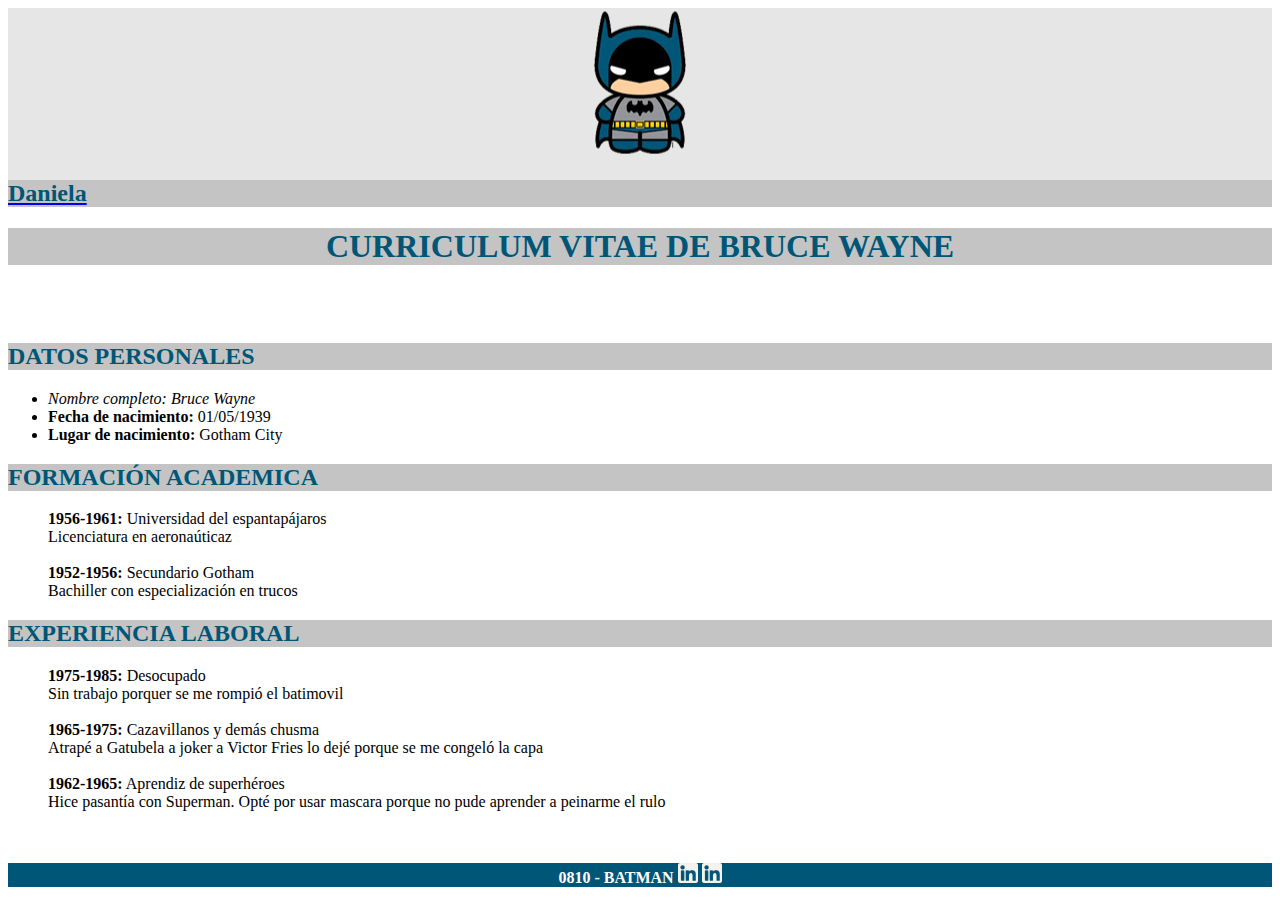
<file: Batman/Index.html>
<!DOCTYPE html>
<html lang="en">
<head>
    <meta charset="UTF-8">
    <meta http-equiv="X-UA-Compatible" content="IE=edge">
    <meta name="viewport" content="width=device-width, initial-scale=1.0">
    <title>Batman</title>
    <link rel="stylesheet" href="Style.css">
</head>
<body>
    <div class="gris">
        <center><img src="img/logo batman.png" alt="logo"></center>
        <a href="Daniela.html"><h2>Daniela</h2></a>
    </div>
    
    <h1>CURRICULUM VITAE DE BRUCE WAYNE</h1>
    <div></div>
    <br>
    <br>
    <div>
        <h2>DATOS PERSONALES</h2>
            <ul>
                <li><i>Nombre completo: Bruce Wayne</i></li>
                <li><span>Fecha de nacimiento:</span> 01/05/1939</li>
                <li><span>Lugar de nacimiento:</span> Gotham City</li>
            </ul>
    </div>
    <div>
        <h2>FORMACIÓN ACADEMICA</h2>
        <ul class="Sin">
            <li><span>1956-1961:</span> Universidad del espantapájaros <br> Licenciatura en aeronaúticaz</li>
            <br>
            <li><span> 1952-1956:</span> Secundario Gotham <br> Bachiller con especialización en trucos</li>
        </ul> 
    </div>
    <div>
        <h2>EXPERIENCIA LABORAL</h2>
        <ul class="Sin">
            <li><span>1975-1985:</span> Desocupado <br> Sin trabajo porquer se me rompió el batimovil</li>
            <br>
            <li><span>1965-1975:</span> Cazavillanos y demás chusma <br> Atrapé a Gatubela a joker a Victor Fries lo dejé porque se me congeló la capa</li>
            <br>
             <li><span>1962-1965:</span> Aprendiz de superhéroes <br> Hice pasantía con Superman. Opté por usar mascara porque no pude aprender a peinarme el rulo</li>
        </ul>

    </div>
    <div></div>
    <br>
    <br>
    <footer>
        <span>0810 - BATMAN</span>
        <img src="img/ico_linkedin.png" alt="Instagram">
        <img src="img/ico_linkedin.png" alt="Linkedin">
    </footer>
    
</body>
</html>
</file>
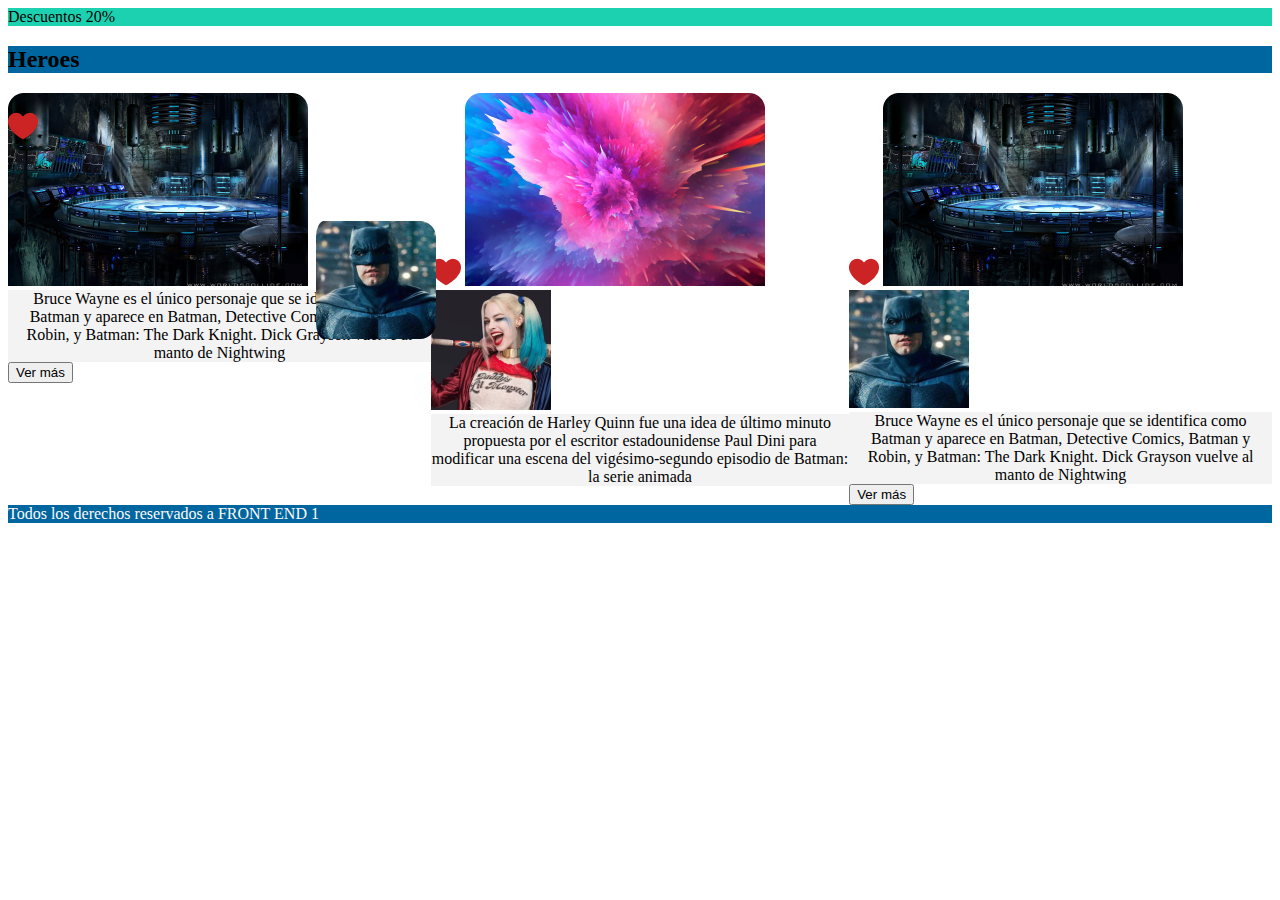
<file: Clase10/Index.html>
<!DOCTYPE html>
<html lang="en">
<head>
    <meta charset="UTF-8">
    <meta http-equiv="X-UA-Compatible" content="IE=edge">
    <meta name="viewport" content="width=device-width, initial-scale=1.0">
    <title>Document</title>
    <link rel="stylesheet" href="css/Style.css">
</head>
<body>
    <header> 
        Descuentos 20%
    </header>
    
    <div class="SegundoHeader"><h2>Heroes</h2></div>
    <div class="conjunto">
        <div> <!--Batman-->
            <img class="corazon" src="img/Corazon.png" alt="Corazon" >
            <img src="img/FondoBatman.png" alt="FondoBatman">
            <img class="foto"   src="img/Batman.png" alt="Batman">
            <div class="texto">
                Bruce Wayne es el único personaje que se identifica como Batman y aparece en Batman, Detective Comics, Batman y Robin, y Batman: The Dark Knight. Dick Grayson vuelve al manto de Nightwing
            </div>
            <button>Ver más</button>
        </div>
        <div  >
            <img src="img/Corazon.png" alt="">
            <img src="img/FondoHarly.png" alt="">
            <img src="img/Harly.png" alt="">
            <div class="texto">
                La creación de Harley Quinn fue una idea de último minuto propuesta por el escritor estadounidense Paul Dini para modificar una escena del vigésimo-segundo episodio de Batman: la serie animada
            </div>
            
        </div>
        <div  > <!--Batman-->
            <img src="img/Corazon.png" alt="Corazon">
            <img src="img/FondoBatman.png" alt="FondoBatman">
            <img src="img/Batman.png" alt="Batman">
            <div class="texto">
                Bruce Wayne es el único personaje que se identifica como Batman y aparece en Batman, Detective Comics, Batman y Robin, y Batman: The Dark Knight. Dick Grayson vuelve al manto de Nightwing
            </div>
            <button>Ver más</button>
        </div>
    </div>
    <footer>
        Todos los derechos reservados a FRONT END 1
    </footer>
    
</body>
</html>
</file>
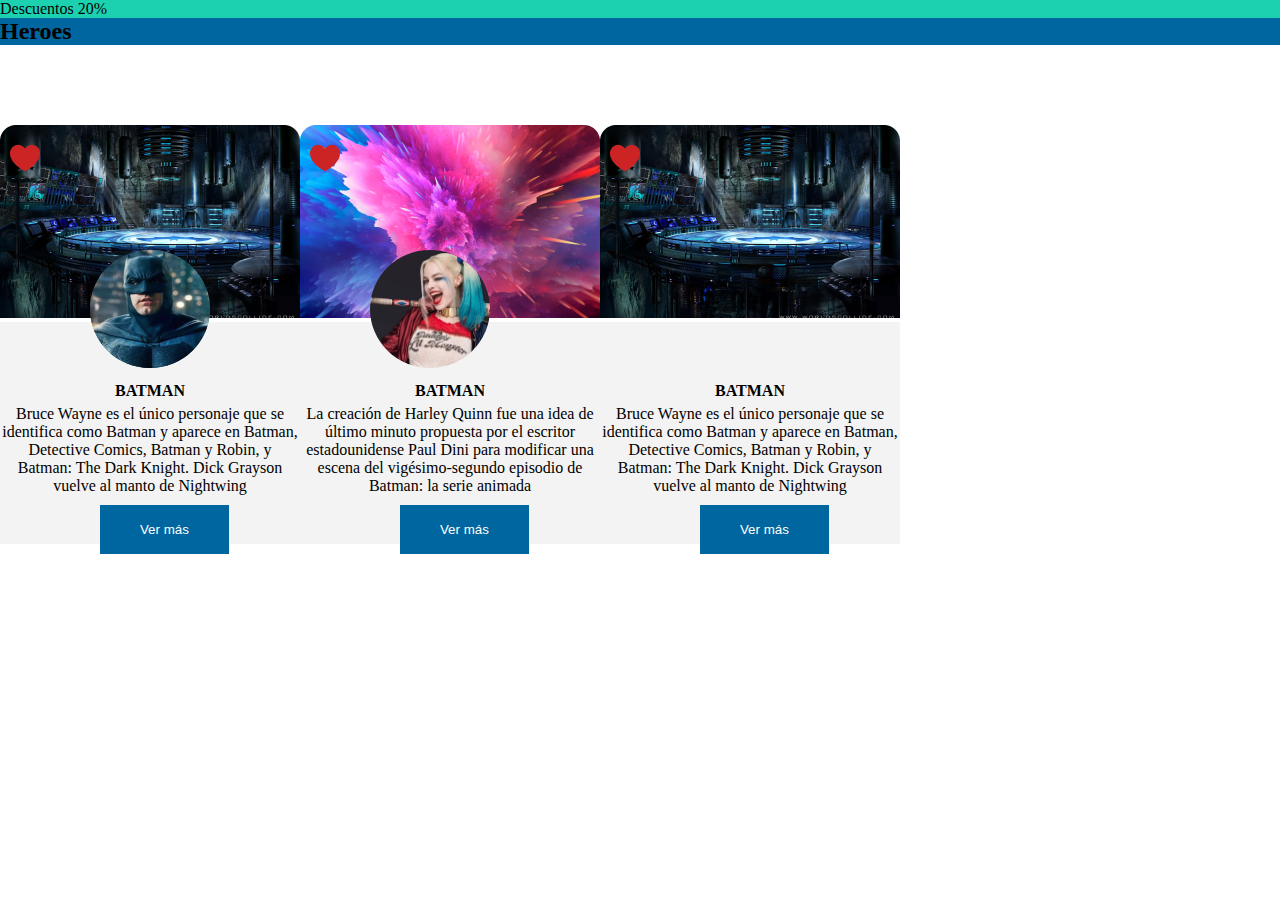
<file: Clase10Flex/Index.html>
<!DOCTYPE html>
<html lang="en">
<head>
    <meta charset="UTF-8">
    <meta http-equiv="X-UA-Compatible" content="IE=edge">
    <meta name="viewport" content="width=device-width, initial-scale=1.0">
    <title>Document</title>
    <link rel="stylesheet" href="css/Style.css">
</head>
<body>
    <header> 
        Descuentos 20%
    </header>
    
    <div class="SegundoHeader"><h2>Heroes</h2></div>
    <div class="conjunto">
        <div class="Tarjeta1">
            <div> <!--Batman-->
                <div class="contenedor-imagenes">
                <img class="corazon" src="img/Corazon.png" alt="Corazon" >
                <img class="fondo" src="img/FondoBatman.png" alt="FondoBatman">
                <img class="foto" src="img/Batman.png" alt="Batman">
                </div>
                <div class="TituloTexto">
                    <div class="titulo">BATMAN</div>
                    <div class="texto">
                        Bruce Wayne es el único personaje que se identifica como Batman y aparece en Batman, Detective Comics, Batman y Robin, y Batman: The Dark Knight. Dick Grayson vuelve al manto de Nightwing
                    </div>
                    <div class="button">
                        <button>Ver más</button>
                    </div>
                </div>
            </div>
    
        </div>
        <div class="Tarjeta1">
            <div> <!--Batman-->
                <div class="contenedor-imagenes">
                <img class="corazon" src="img/Corazon.png" alt="Corazon" >
                <img class="fondo" src="img/FondoHarly.png" alt="FondoBatman">
                <img class="foto2" src="img/Harly.png" alt="Batman">
                </div>
                <div class="TituloTexto">
                    <div class="titulo">BATMAN</div>
                    <div class="texto">
                        La creación de Harley Quinn fue una idea de último minuto propuesta por el escritor estadounidense Paul Dini para modificar una escena del vigésimo-segundo episodio de Batman: la serie animada
                    </div>
                    <div class="button">
                        <button>Ver más</button>
                    </div>
                 </div>
            </div>
         </div>
         <div class="Tarjeta1">
            <div> <!--Batman-->
                <div class="contenedor-imagenes">
                <img class="corazon" src="img/Corazon.png" alt="Corazon" >
                <img class="fondo" src="img/FondoBatman.png" alt="FondoBatman">
                <img class="foto" src="img/Batman.png" alt="Batman">
                </div>
                <div class="TituloTexto">
                    <div class="titulo">BATMAN</div>
                    <div class="texto">
                        Bruce Wayne es el único personaje que se identifica como Batman y aparece en Batman, Detective Comics, Batman y Robin, y Batman: The Dark Knight. Dick Grayson vuelve al manto de Nightwing
                    </div>
                    <div class="button">
                        <button>Ver más</button>
                    </div>
                </div>
            </div>
    
        </div>
        

    </div>
        

  
  


    
</body>
</html>
</file>
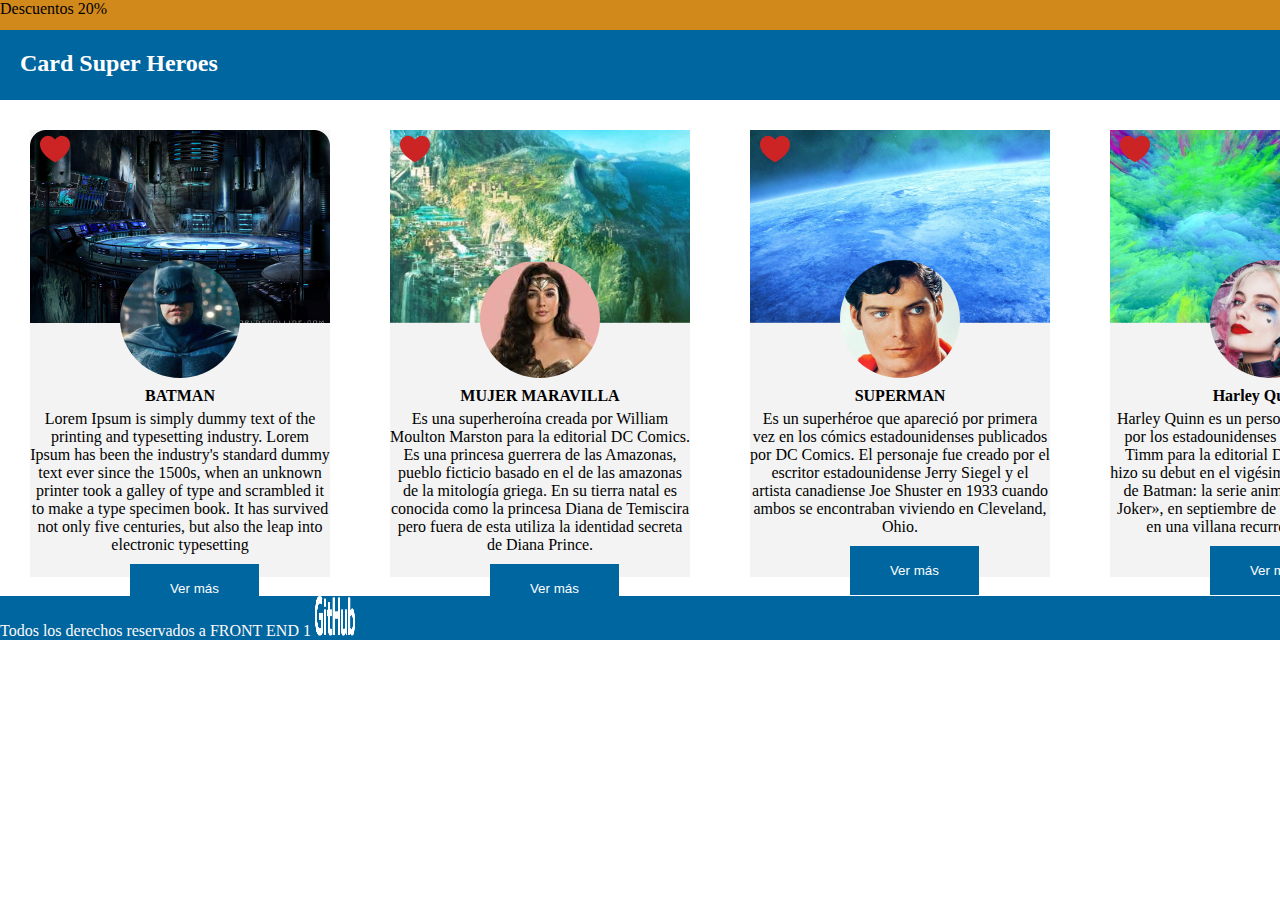
<file: Clase14/Index.html>
<!DOCTYPE html>
<html lang="en">
<head>
    <meta charset="UTF-8">
    <meta http-equiv="X-UA-Compatible" content="IE=edge">
    <meta name="viewport" content="width=device-width, initial-scale=1.0">
    <title>Document</title>
    <link rel="stylesheet" href="css/Style.css">
</head>
<body>
    <header> 
        Descuentos 20%
    </header>
    
    <div class="SegundoHeader"><h2>Card Super Heroes</h2></div>
    <div class="conjunto">
        <div class="Tarjeta1">
            
                <div class="contenedor-imagenes">
                <img class="corazon" src="img/Corazon.png" alt="Corazon" >
                <img class="fondo" src="img/FondoBatman.png" alt="FondoBatman">
                <img class="foto" src="img/Batman.png" alt="Batman">
                </div>
                <div class="TituloTexto">
                    <div class="titulo">BATMAN</div>
                    <div class="texto">
                        Lorem Ipsum is simply dummy text of the printing and typesetting industry. Lorem Ipsum has been the industry's standard dummy text ever since the 1500s, when an unknown printer took a galley of type and scrambled it to make a type specimen book. It has survived not only five centuries, but also the leap into electronic typesetting
                    </div>
                    <div class="button">
                        <button>Ver más</button>
                    </div>
                </div>
            
    
        </div>
        
         <div class="Tarjeta1">
            <div> <!--Batman-->
                <div class="contenedor-imagenes">
                <img class="corazon" src="img/Corazon.png" alt="Corazon" >
                <img class="fondo" src="img/FondoMujer.png" alt="FondoBatman">
                <img class="foto" src="img/Mujer.png" alt="Batman">
                </div>
                <div class="TituloTexto">
                    <div class="titulo">MUJER MARAVILLA</div>
                    <div class="texto">
                        Es una superheroína creada por William Moulton Marston para la editorial DC Comics. Es una princesa guerrera de las Amazonas, pueblo ficticio basado en el de las amazonas de la mitología griega. En su tierra natal es conocida como la princesa Diana de Temiscira pero fuera de esta utiliza la identidad secreta de Diana Prince. 
                    </div>
                    <div class="button">
                        <button>Ver más</button>
                    </div>
                </div>
            </div>
    
        </div>
        <div class="Tarjeta1">
            <div> <!--Batman-->
                <div class="contenedor-imagenes">
                <img class="corazon" src="img/Corazon.png" alt="Corazon" >
                <img class="fondo" src="img/FondoSuper.png" alt="FondoBatman">
                <img class="foto" src="img/Super.png" alt="Batman">
                </div>
                <div class="TituloTexto">
                    <div class="titulo">SUPERMAN</div>
                    <div class="texto">
                        Es un superhéroe que apareció por primera vez en los cómics estadounidenses publicados por DC Comics. ​
                        El personaje fue creado por el escritor estadounidense Jerry Siegel y el artista canadiense Joe Shuster en 1933 cuando ambos se encontraban viviendo en Cleveland, Ohio.
                    </div>
                    <div class="button">
                        <button>Ver más</button>
                    </div>
                </div>
            </div>
    
        </div>
        <div class="Tarjeta1">
            <div> <!--Batman-->
                <div class="contenedor-imagenes">
                <img class="corazon" src="img/Corazon.png" alt="Corazon" >
                <img class="fondo" src="img/FondoHarly.png" alt="FondoBatman">
                <img class="foto2" src="img/Harley.png" alt="Batman">
                </div>
                <div class="TituloTexto">
                    <div class="titulo">Harley Quinn</div>
                    <div class="texto">
                        Harley Quinn es un personaje ficticio creado por los estadounidenses Paul Dini y Bruce Timm para la editorial DC Comics. Quinn hizo su debut en el vigésimo-segundo episodio de Batman: la serie animada, «El favor del Joker», en septiembre de 1992 y se convirtió en una villana recurrente en la serie
                    </div>
                    <div class="button">
                        <button>Ver más</button>
                    </div>
                 </div>
            </div>
         </div>
       
        

    </div>
    <footer>Todos los derechos reservados a FRONT END 1
        <img class="imgFooter" src="img/GitHub.png" alt="GitHub">
    </footer>

  
  


    
</body>
</html>
</file>
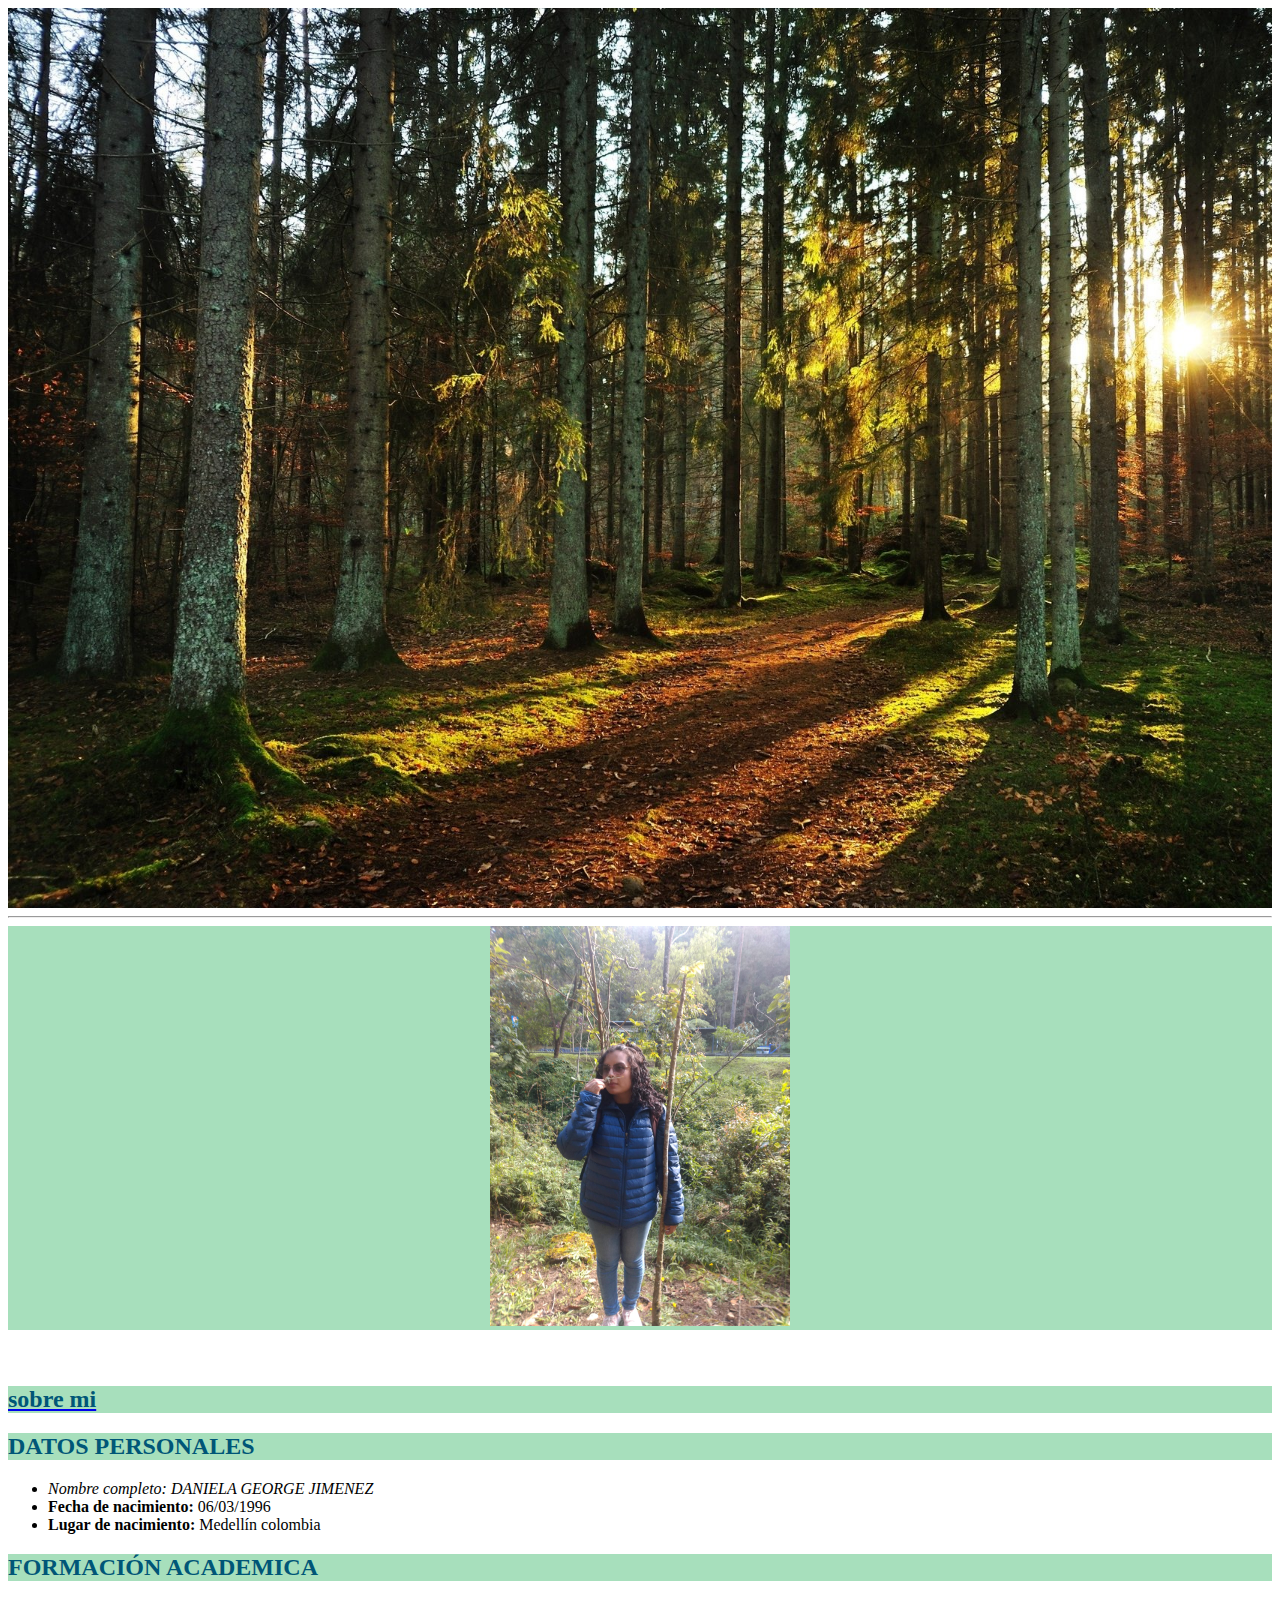
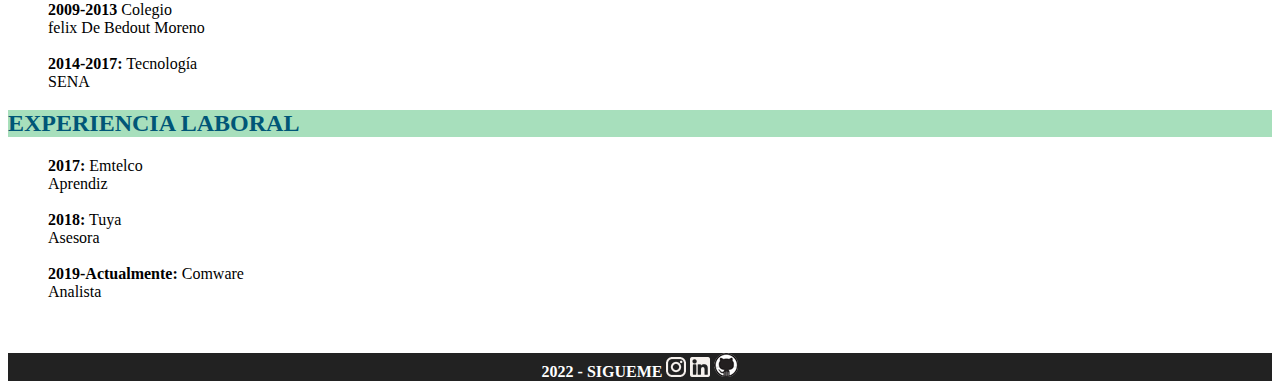
<file: ClaseOcho/Index.html>
<!DOCTYPE html>
<html lang="en">
<head>
    <meta charset="UTF-8">
    <meta http-equiv="X-UA-Compatible" content="IE=edge">
    <meta name="viewport" content="width=device-width, initial-scale=1.0">
    <title>Batman</title>
    <link rel="icon" href="img/OIP.jpg">
    <link rel="stylesheet" href="css/Style.css">
</head>
<body>
    <div id="myDiv"></div>
    <hr>
    <div></div>
    <div class="foto">
        <center><img class="img1" src="img/Dani.jpeg" alt="logo"></center>
    </div>
    <br>
    <br>
    <div>
        <a href="sobreMi.html"><h2>sobre mi</h2></a>
        <h2>DATOS PERSONALES</h2>
            <ul>
                <li><i>Nombre completo: DANIELA GEORGE JIMENEZ</i></li>
                <li><span>Fecha de nacimiento:</span> 06/03/1996</li>
                <li><span>Lugar de nacimiento:</span> Medellín colombia</li>
            </ul>
    </div>
    <div>
        <h2>FORMACIÓN ACADEMICA</h2>
        <ul class="Sin">
            <li><span>2009-2013</span> Colegio <br> felix De Bedout Moreno</li>
            <br>
            <li><span>2014-2017:</span> Tecnología <br> SENA</li>
        </ul> 
    </div>
    <div>
        <h2>EXPERIENCIA LABORAL</h2>
        <ul class="Sin">
            <li><span>2017:</span> Emtelco <br> Aprendiz</li>
            <br>
            <li><span>2018:</span> Tuya <br> Asesora</li>
            <br>
             <li><span>2019-Actualmente:</span> Comware <br> Analista</li>
        </ul>

    </div>
    <div></div>
    <br>
    <br>
    <footer>
        <span>2022 - SIGUEME</span>
        <a href="https://www.instagram.com/dannigeorgee/"><img src="img/ico_instagram.png" alt="Instagram"></a>
        <a href="https://www.linkedin.com"><img src="img/ico_linkedin.png" alt="Linkedin"></a> 
        <a href="https://github.com/de47"><img src="img/blob.jpg" alt="github"></a>
        
    </footer>
    
</body>
</html>
</file>
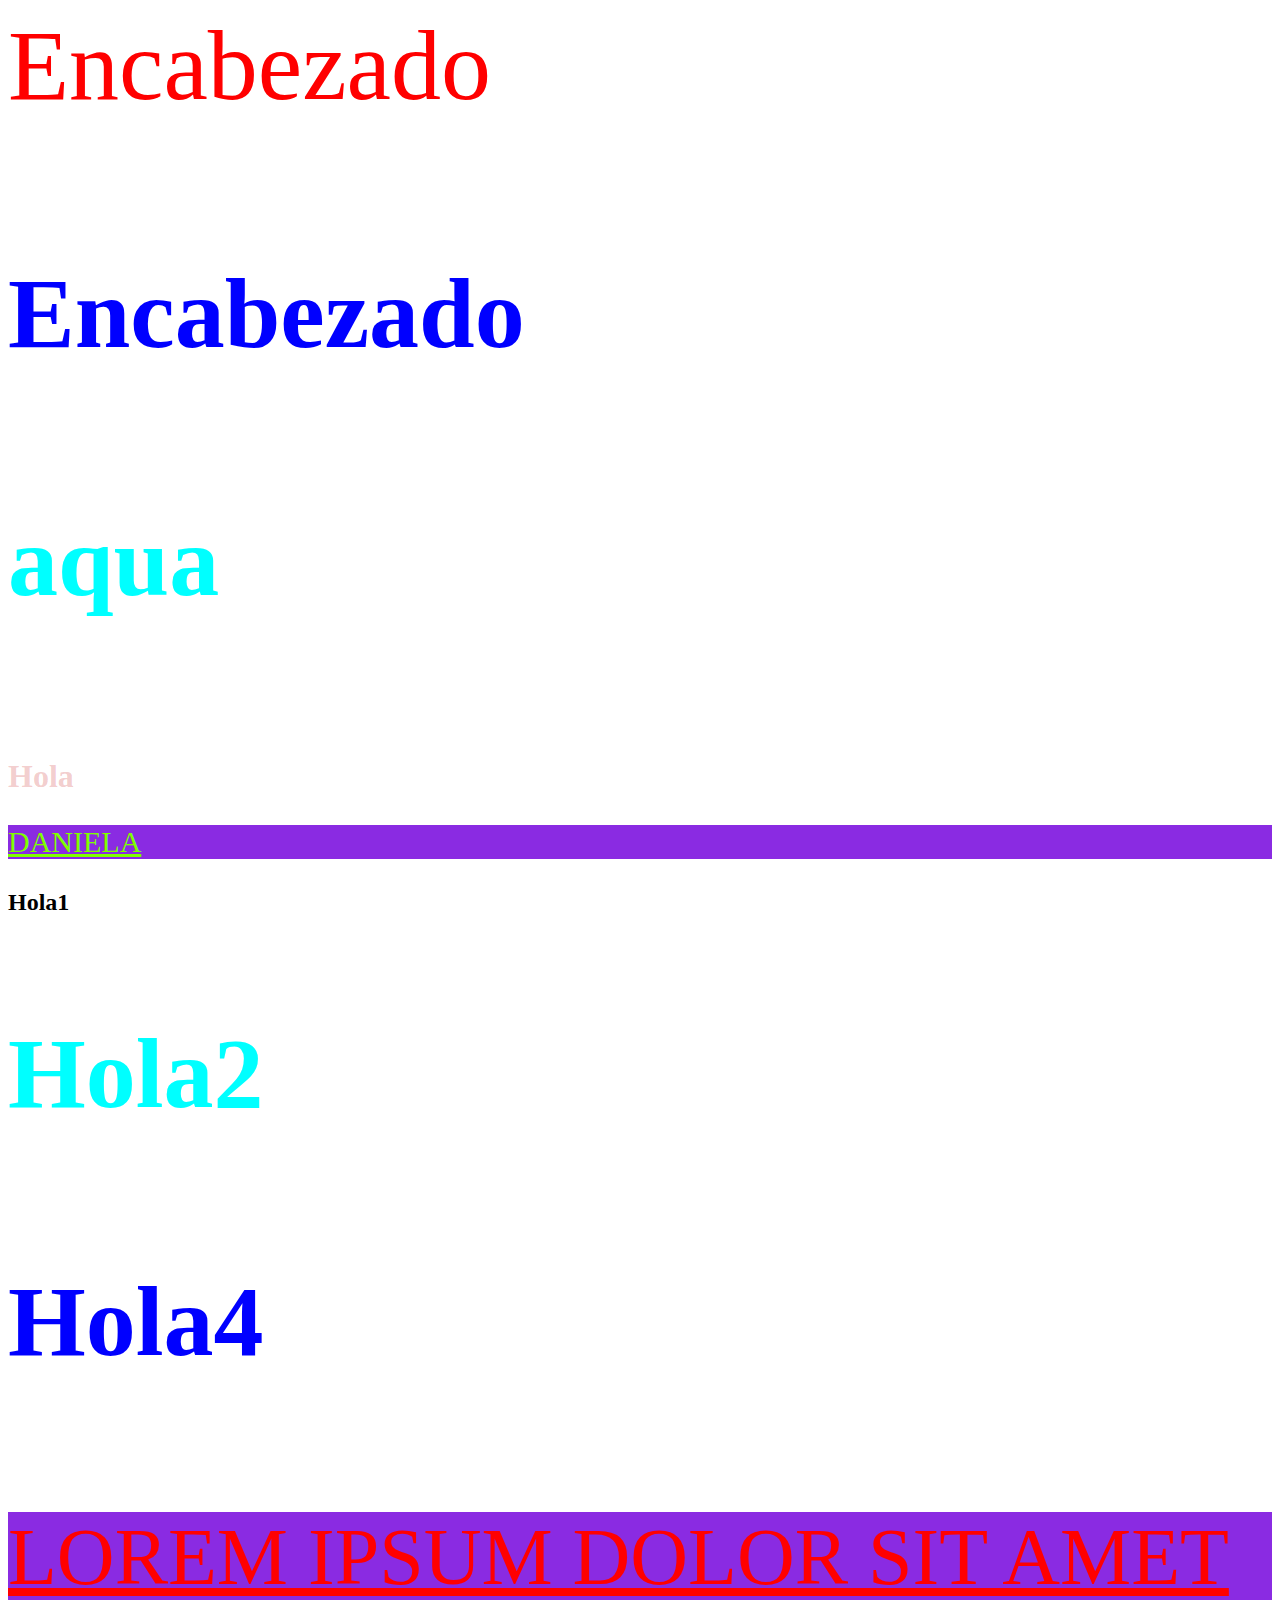
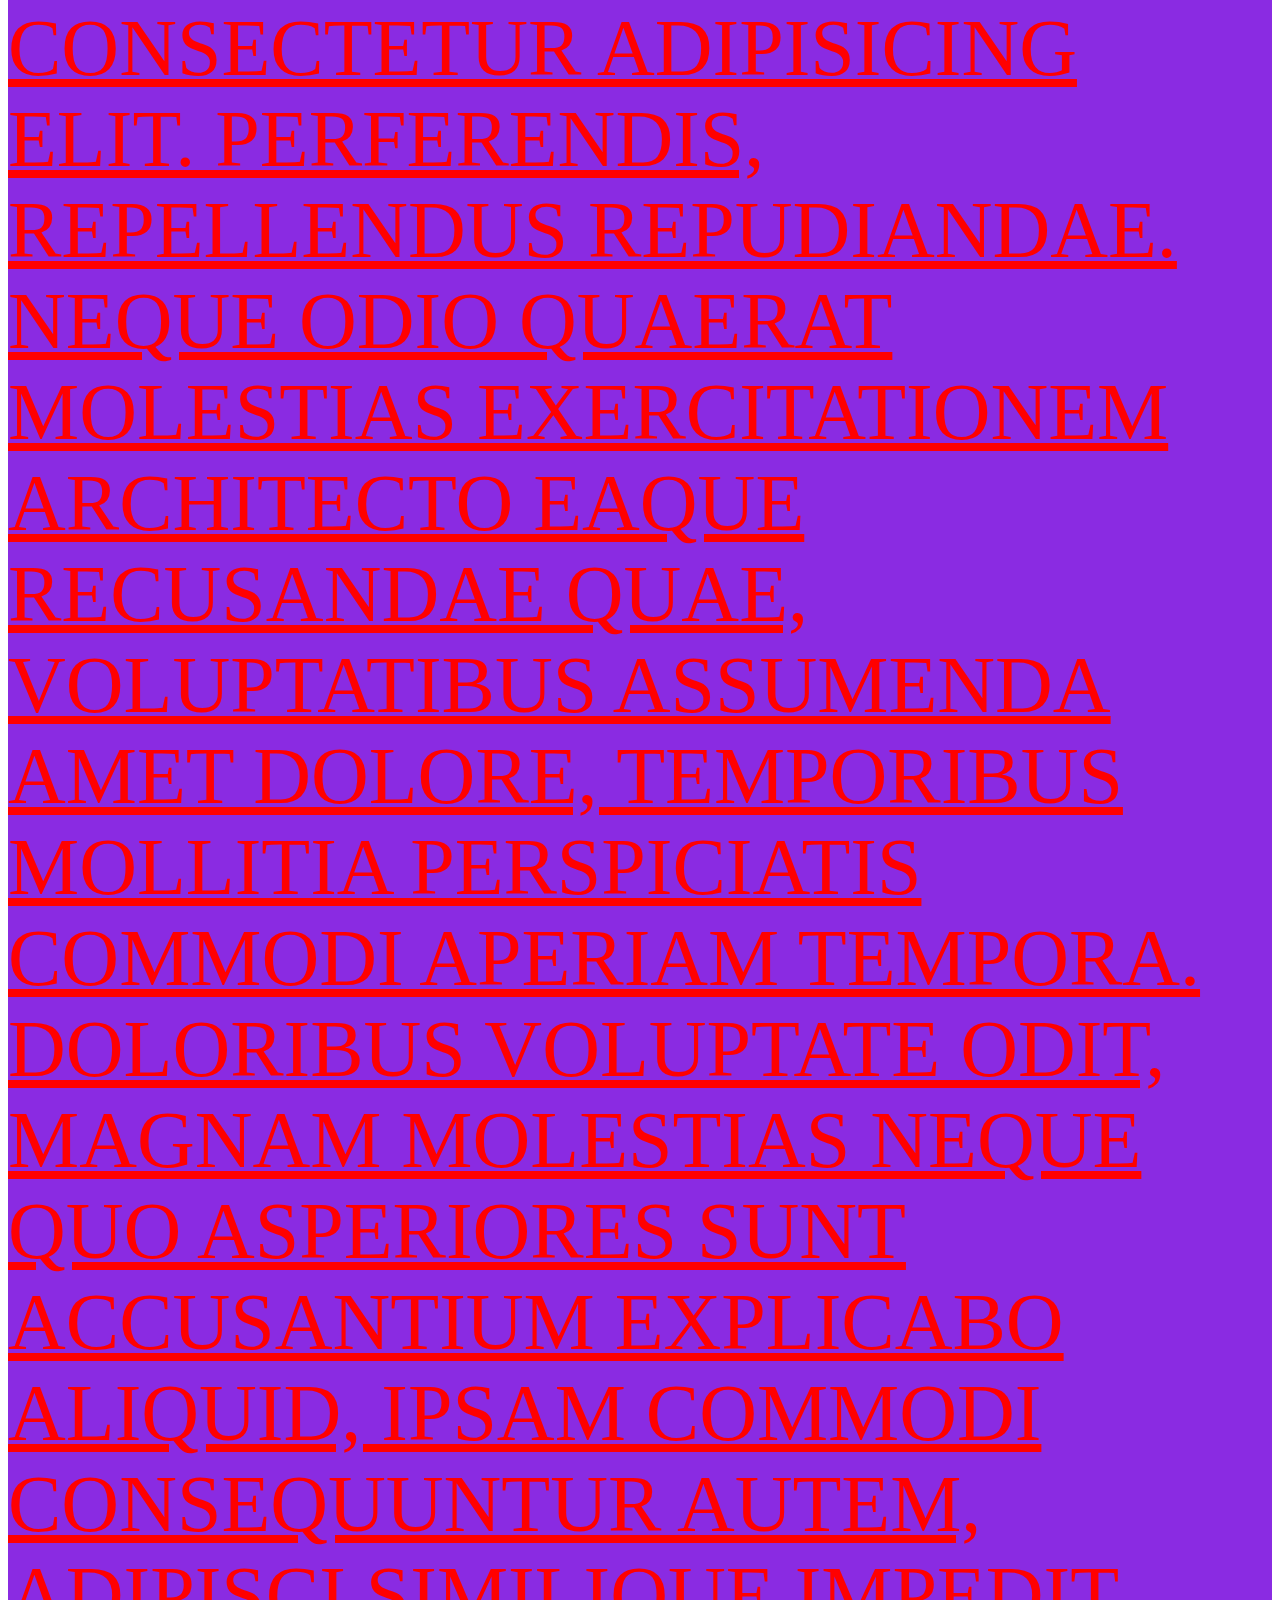
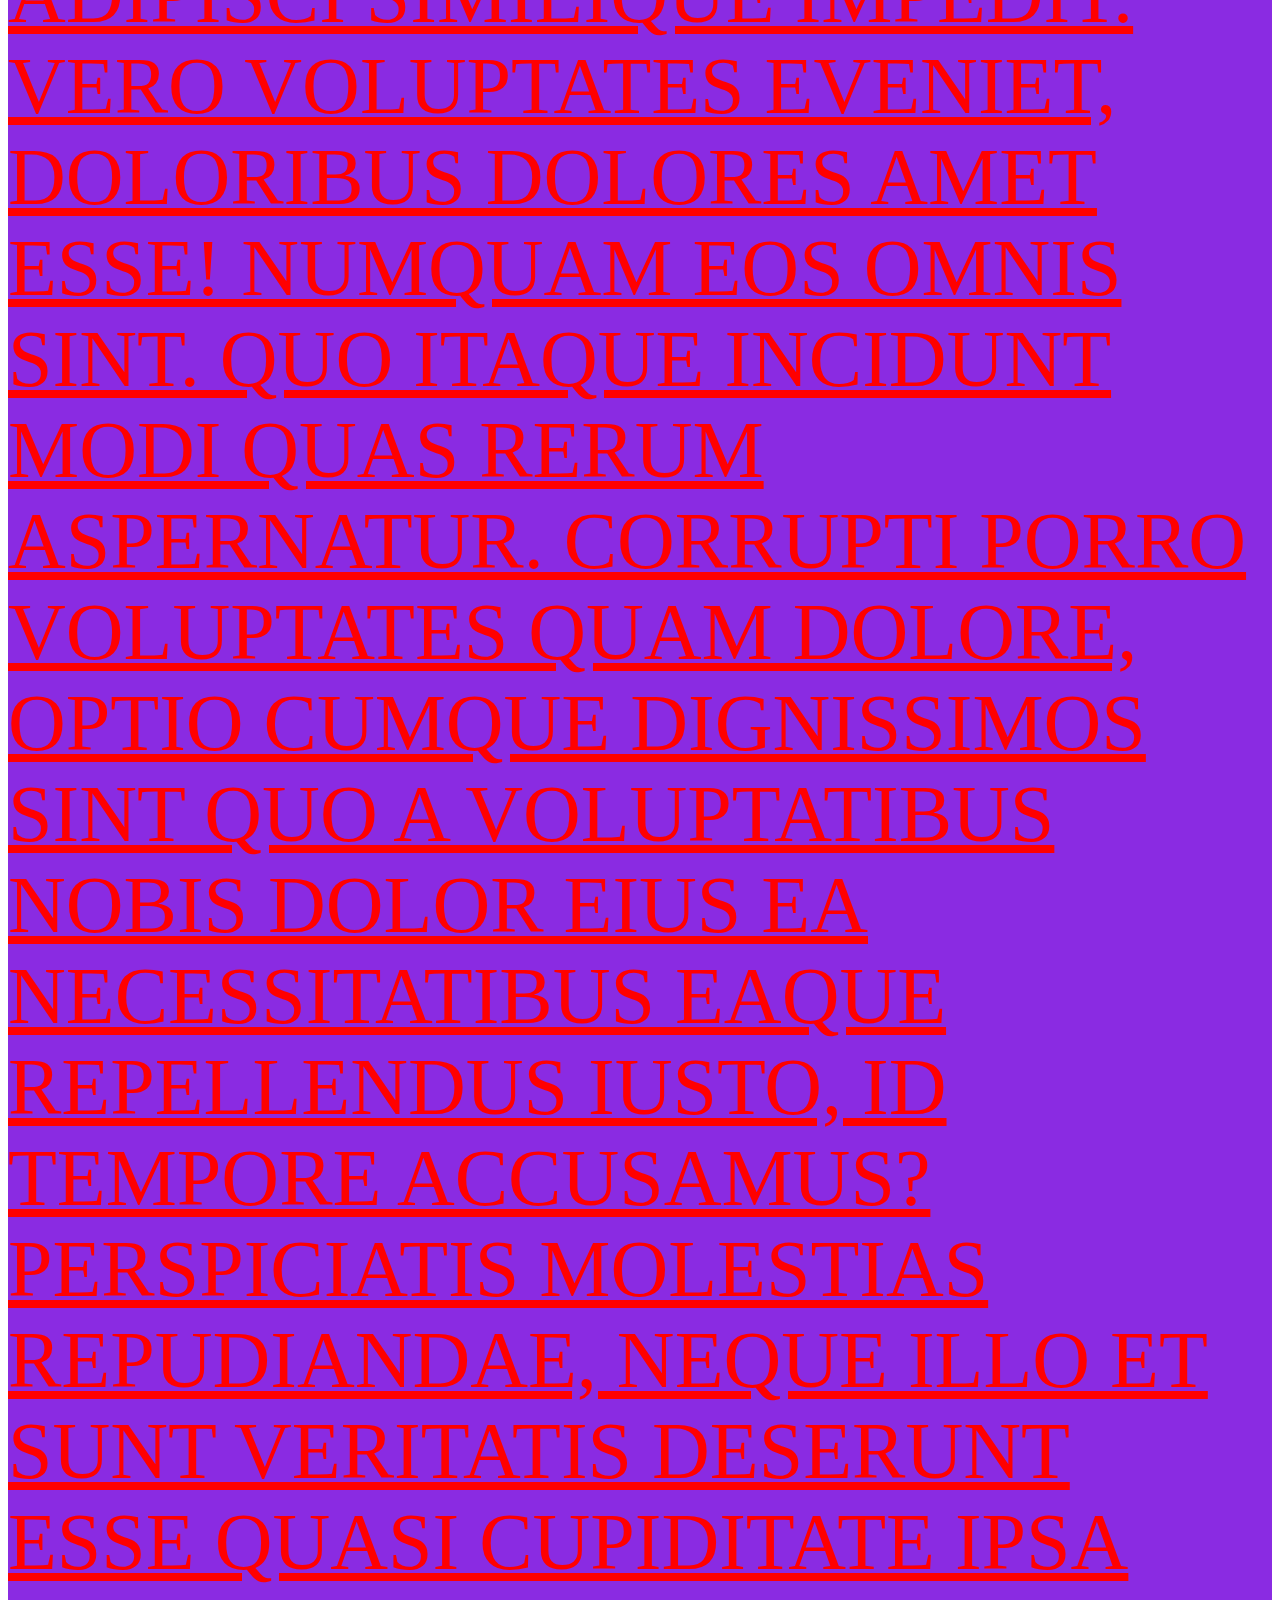
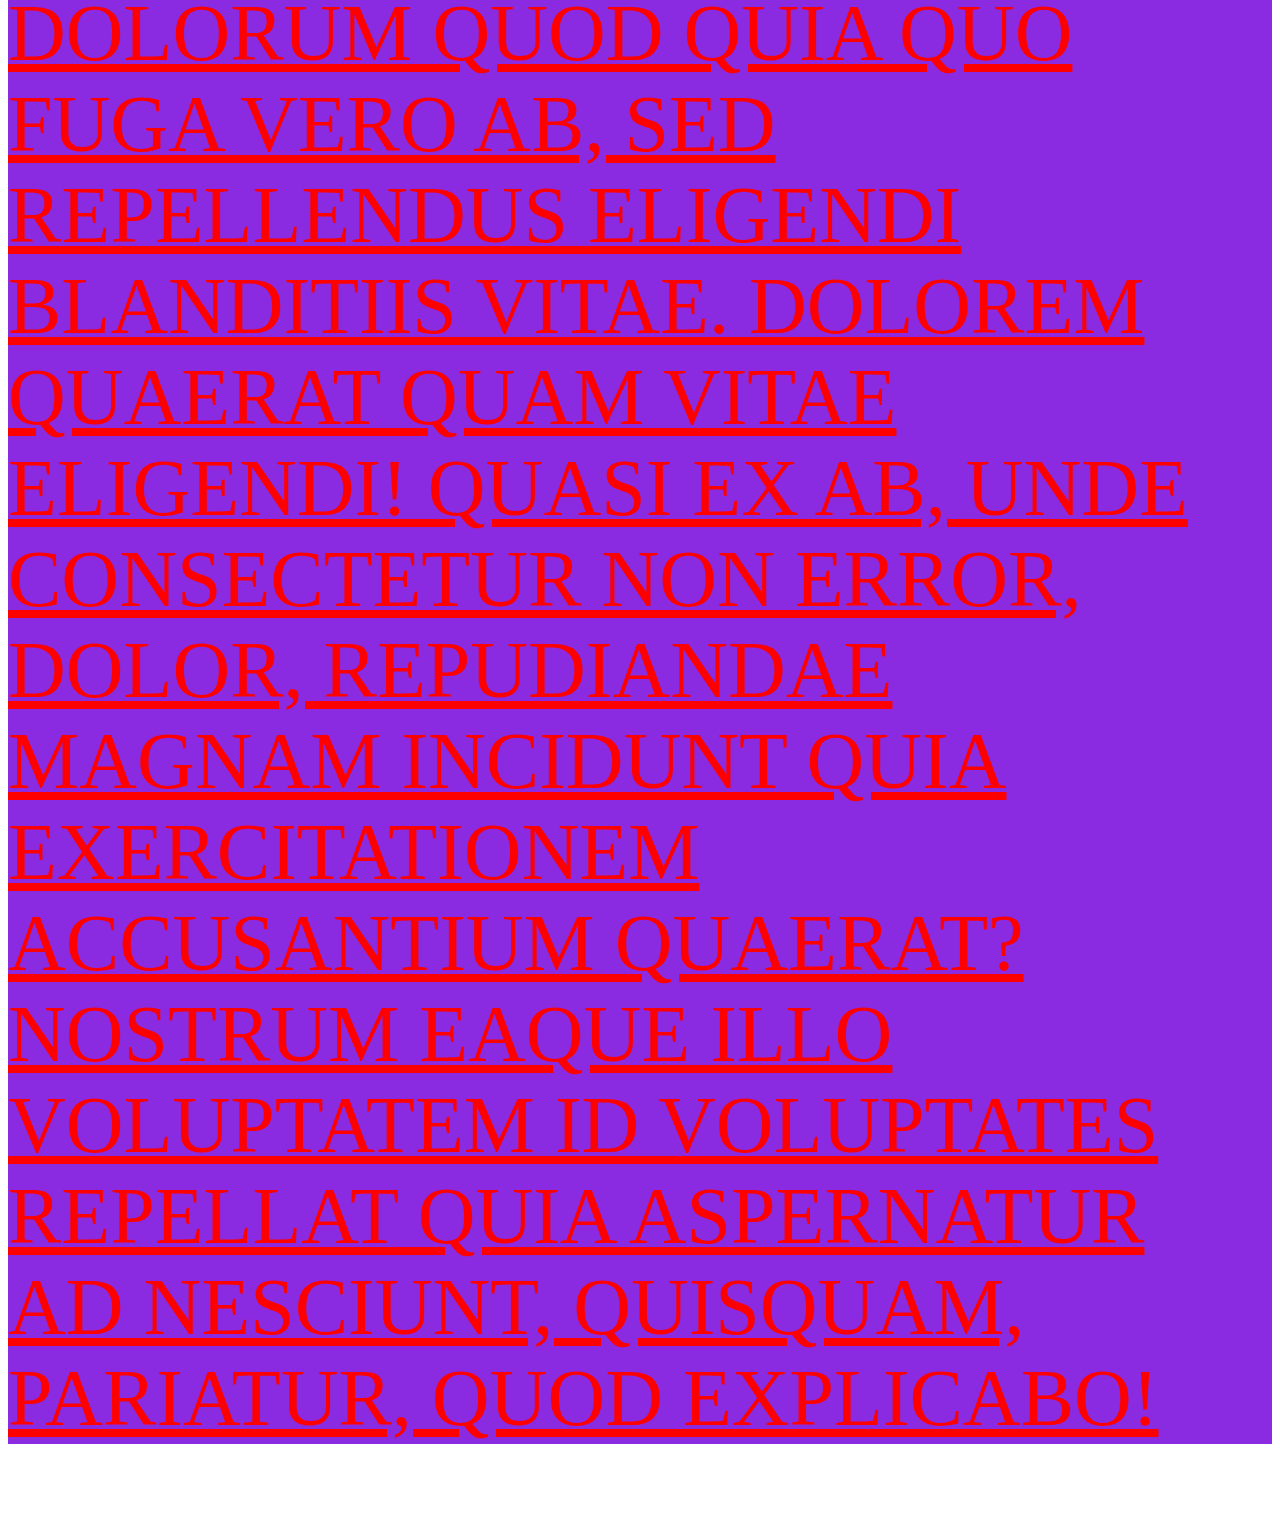
<file: css/index.html>
<!DOCTYPE html>
<html lang="en">
<head>
    <meta charset="UTF-8">
    <meta http-equiv="X-UA-Compatible" content="IE=edge">
    <meta name="viewport" content="width=<<<device-width>>>, initial-scale=1.0">
    <title>clase 6</title>
    <link rel="stylesheet" href="Style.css">
</head>
<style>
/*selector de tipo elementos*/
h4 {
    color: blue;
    font-size: 100px;
}
h3 
{
    color:aqua;
    font-size: 100px;
}
</style>
<body>
   <!--
       Regla css
       selector {
           propiedad : valor;
           propiedad : valor2;
        
       }
       También puedo aplicar stilos
       style:"No se debe hacer"
       No se hace aplicar propiedades en línea
       style="color: red; font-size: 100 px;
       --------------------------------------
       Interna en el documentos, como la de la arriba
   --> 
   <header style="color: red; font-size: 100px;">Encabezado</header>
   <h4>Encabezado</h4>
   <h3>aqua</h3>
   <br>
   <h1>Hola</h1>
   <p class="NombreDeClase">Daniela</p>
   <h2>Hola1</h2>
   <h3>Hola2</h3>
   <h4>Hola4</h4>
   <p>Lorem ipsum dolor sit amet consectetur adipisicing elit. Perferendis, repellendus repudiandae. Neque odio quaerat molestias exercitationem architecto eaque recusandae quae, voluptatibus assumenda amet dolore, temporibus mollitia perspiciatis commodi aperiam tempora.
   Doloribus voluptate odit, magnam molestias neque quo asperiores sunt accusantium explicabo aliquid, ipsam commodi consequuntur autem, adipisci similique impedit. Vero voluptates eveniet, doloribus dolores amet esse! Numquam eos omnis sint.
   Quo itaque incidunt modi quas rerum aspernatur. Corrupti porro voluptates quam dolore, optio cumque dignissimos sint quo a voluptatibus nobis dolor eius ea necessitatibus eaque repellendus iusto, id tempore accusamus?
   Perspiciatis molestias repudiandae, neque illo et sunt veritatis deserunt esse quasi cupiditate ipsa dolorum quod quia quo fuga vero ab, sed repellendus eligendi blanditiis vitae. Dolorem quaerat quam vitae eligendi!
   Quasi ex ab, unde consectetur non error, dolor, repudiandae magnam incidunt quia exercitationem accusantium quaerat? Nostrum eaque illo voluptatem id voluptates repellat quia aspernatur ad nesciunt, quisquam, pariatur, quod explicabo!</p>
</body>

</html>
</file>
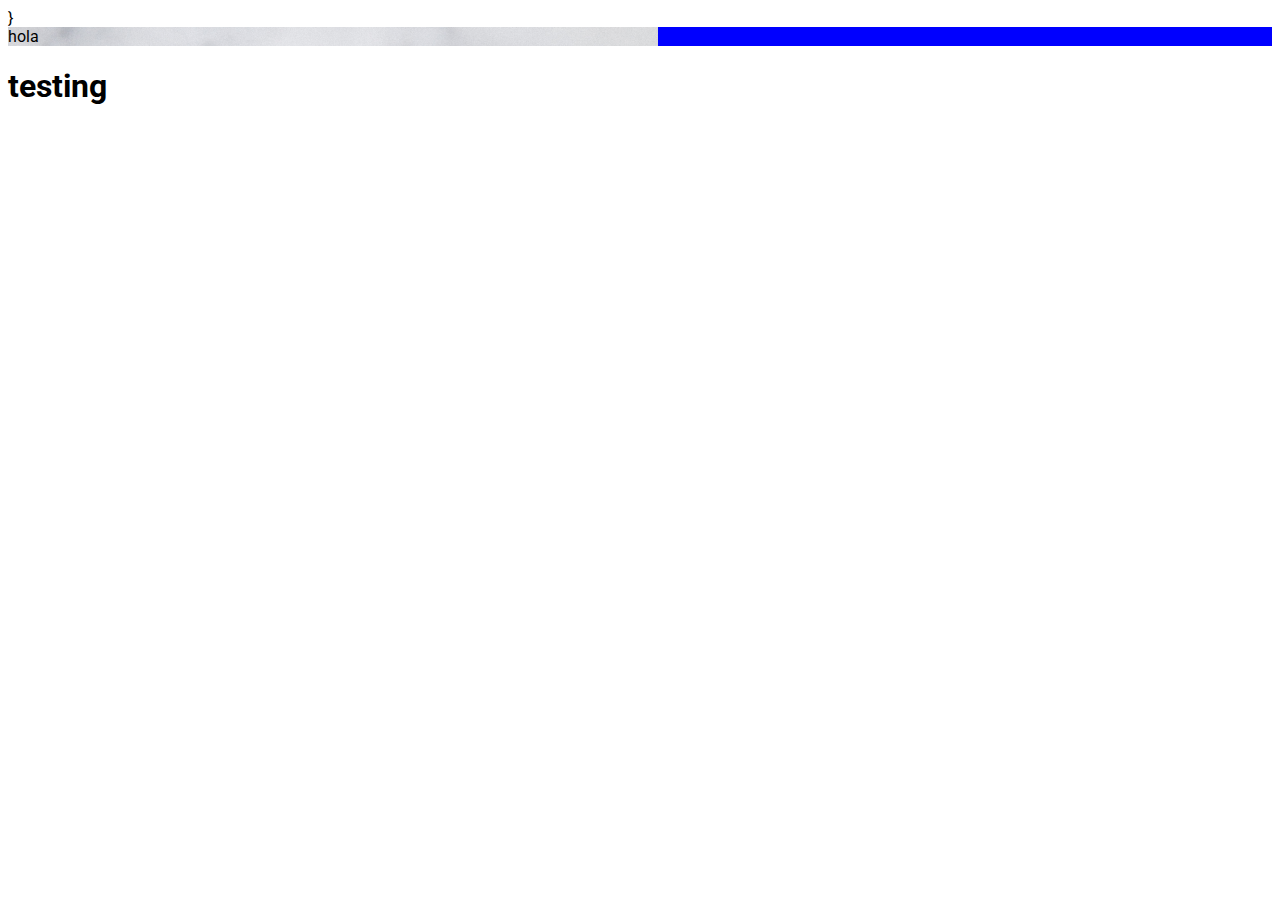
<file: css2/index.html>
<!DOCTYPE html>
<html lang="en">
<head>
    <meta charset="UTF-8">
    <meta http-equiv="X-UA-Compatible" content="IE=edge">
    <meta name="viewport" content="width=device-width, initial-scale=1.0">}
    <link rel="stylesheet" href="css/Style.css">
    <link rel="preconnect" href="https://fonts.googleapis.com">
<link rel="preconnect" href="https://fonts.gstatic.com" crossorigin>
<link href="https://fonts.googleapis.com/css2?family=Roboto:wght@500&display=swap" rel="stylesheet">
    <title>Document</title>
</head>
<body>
    <div class="contenedor">hola</div>
    <h1>testing</h1>

</body>
</html>
</file>
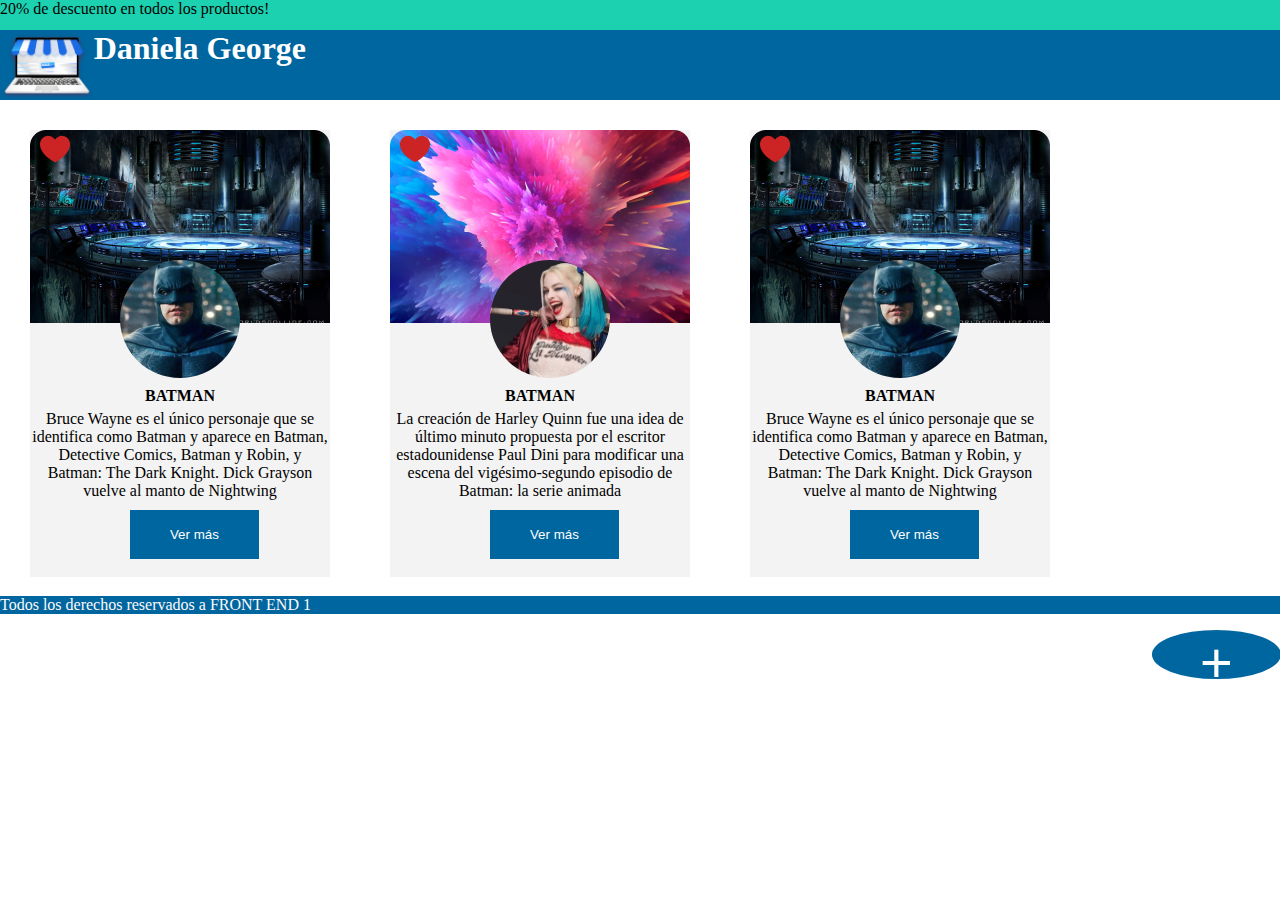
<file: Formulario/Index.html>
<!DOCTYPE html>
<html lang="en">
<head>
    <meta charset="UTF-8">
    <meta http-equiv="X-UA-Compatible" content="IE=edge">
    <meta name="viewport" content="width=device-width, initial-scale=1.0">
    <title>Document</title>
    <link rel="stylesheet" href="css/Style.css">
</head>
<body>
    <header> 
        20% de descuento en todos los productos!
    </header>
    
     <div class="SegundoHeader">
          <img src="img/OBJECTS.png" alt="Computadorcito">
           <h1>Daniela George</h1>
     </div>
     <div class="conjunto">
        <div class="Tarjeta1">
            
                <div class="contenedor-imagenes">
                <img class="corazon" src="img/Corazon.png" alt="Corazon" >
                <img class="fondo" src="img/FondoBatman.png" alt="FondoBatman">
                <img class="foto" src="img/Batman.png" alt="Batman">
                </div>
                <div class="TituloTexto">
                    <div class="titulo">BATMAN</div>
                    <div class="texto">
                        Bruce Wayne es el único personaje que se identifica como Batman y aparece en Batman, Detective Comics, Batman y Robin, y Batman: The Dark Knight. Dick Grayson vuelve al manto de Nightwing
                    </div>
                    <div class="button">
                        <button>Ver más</button>
                    </div>
                </div>
            
    
        </div>
        <div class="Tarjeta1">
            <div> <!--Batman-->
                <div class="contenedor-imagenes">
                <img class="corazon" src="img/Corazon.png" alt="Corazon" >
                <img class="fondo" src="img/FondoHarly.png" alt="FondoBatman">
                <img class="foto2" src="img/Harly.png" alt="Batman">
                </div>
                <div class="TituloTexto">
                    <div class="titulo">BATMAN</div>
                    <div class="texto">
                        La creación de Harley Quinn fue una idea de último minuto propuesta por el escritor estadounidense Paul Dini para modificar una escena del vigésimo-segundo episodio de Batman: la serie animada
                    </div>
                    <div class="button">
                        <button>Ver más</button>
                    </div>
                 </div>
            </div>
         </div>
         <div class="Tarjeta1">
            <div> <!--Batman-->
                <div class="contenedor-imagenes">
                <img class="corazon" src="img/Corazon.png" alt="Corazon" >
                <img class="fondo" src="img/FondoBatman.png" alt="FondoBatman">
                <img class="foto" src="img/Batman.png" alt="Batman">
                </div>
                <div class="TituloTexto">
                    <div class="titulo">BATMAN</div>
                    <div class="texto">
                        Bruce Wayne es el único personaje que se identifica como Batman y aparece en Batman, Detective Comics, Batman y Robin, y Batman: The Dark Knight. Dick Grayson vuelve al manto de Nightwing
                    </div>
                    <div class="button">
                        <button>Ver más</button>
                    </div>
                </div>
            </div>
    
        </div>
       
        

    </div>
     <footer>Todos los derechos reservados a FRONT END 1</footer>

     <a  href="fomulario1.html">
        <button class="mas">+</button>
     </a>

  
  


    
</body>
</html>
</file>
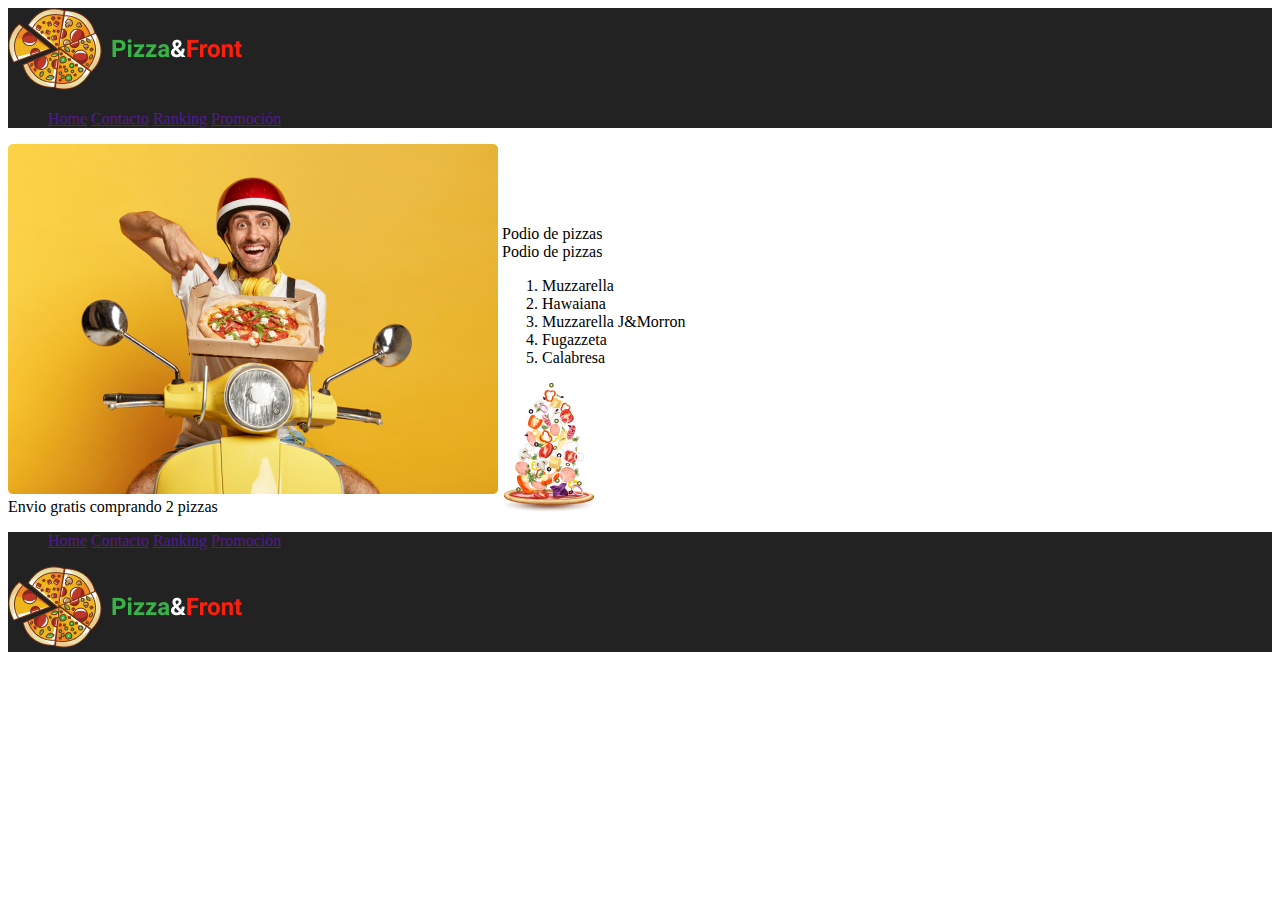
<file: Nueva carpeta/Index.html>
<!DOCTYPE html>
<html lang="en">
<head>
    <meta charset="UTF-8">
    <meta http-equiv="X-UA-Compatible" content="IE=edge">
    <meta name="viewport" content="width=device-width, initial-scale=1.0">
    <link rel="stylesheet" href="css/style.css">
    <title>pizza</title>
    
</head>
<body>
    <header> <!--header negro -->
        <div class="logo">
            <img src="imagenes/Logo.png" alt="logo">
        </div>
        <div class="menu">
            <nav>
                <ul>
                    <a href="">Home</a>
                    <a href="">Contacto</a>
                    <a href="">Ranking</a>
                    <a href="">Promoción</a>
                </ul>
            </nav>

        </div>

    </header>
    <div class="Contenedor"> <!--Delivery and podio -->
        <div class="repartidor linea">
            <img src="imagenes/delivery.jpg" alt="repartidor">
            <div class="Anuncio">
                Envio gratis comprando 2 pizzas
            </div>
        </div>
        <divc class="segundo-Lado linea">
            <div class="podio-Titulo">
                Podio de pizzas
            </div>
            <div class="Top5">Podio de pizzas</div>
            <div class="Lista">
                <ol>
                    <li>Muzzarella</li>
                    <li>Hawaiana</li>
                    <li>Muzzarella J&Morron</li>
                    <li>Fugazzeta</li>
                    <li>Calabresa</li>
                </ol>
                <div class="imagenPizza linea">
                    <img src="imagenes/PizzaFalling.jpg" alt="repartidor"><!--imagen de la piza-->

                </div>
    
            </div>

        </div>

       
    </div>
    <footer> <!--pie negro --> 
        <nav class="Links"><!--Tiene un menu-->
            <ul>
                <a href="">Home</a>
                <a href="">Contacto</a>
                <a href="">Ranking</a>
                <a href="">Promoción</a>
            </ul>

        </nav>
        <div class="logo">
            <img src="imagenes/Logo.png" alt="logo">
        </div>

    </footer> 
    
</body>
</html>
</file>
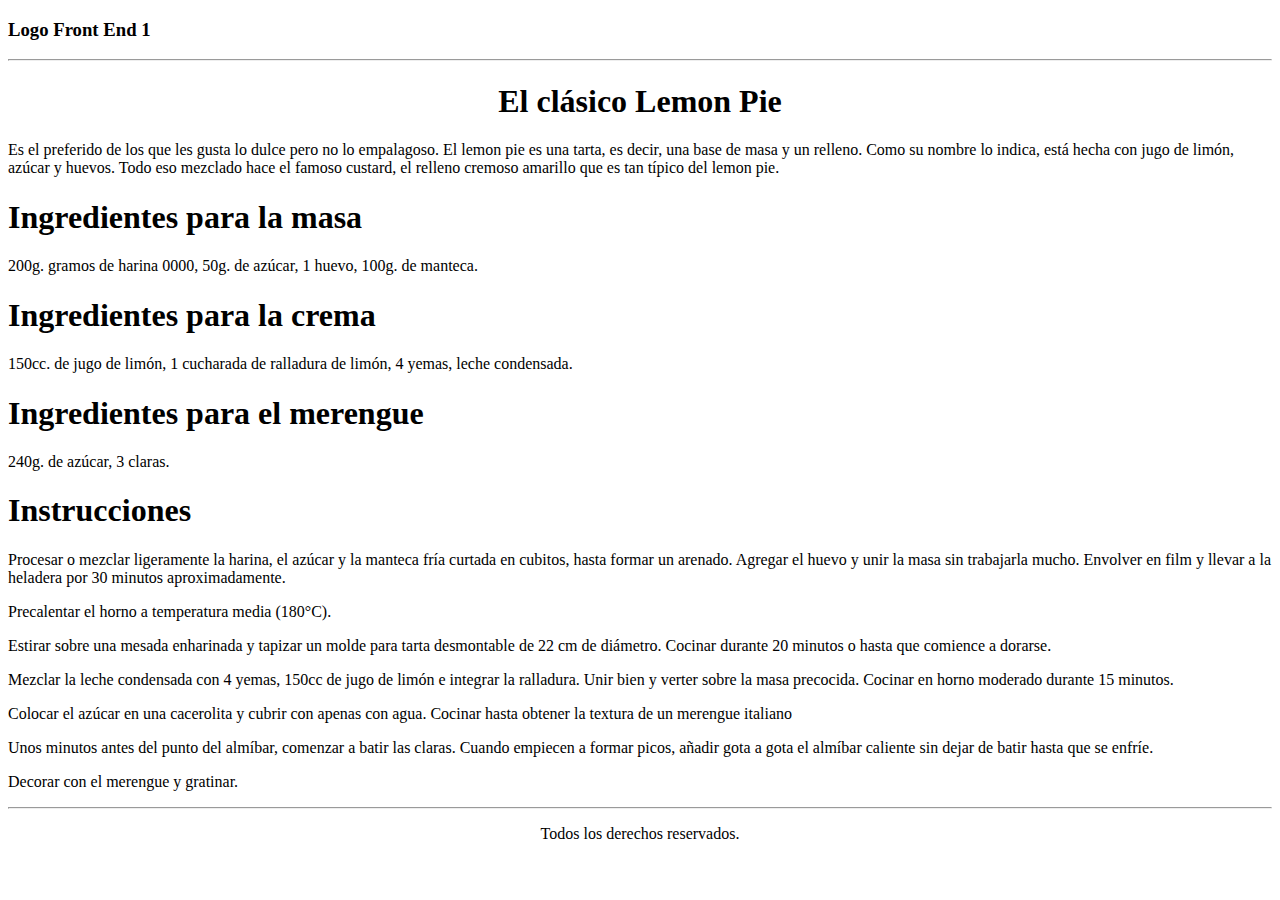
<file: PieDeLimon1/Index.html>
<!DOCTYPE html>
<html lang="en">
<head>
    <meta charset="UTF-8">
    <meta http-equiv="X-UA-Compatible" content="IE=edge">
    <meta name="viewport" content="width=device-width, initial-scale=1.0">
    <title>Document</title>
</head>
<body>
    <h3>Logo Front End 1</h3>
    <hr>
    <div>
        <h1 align="center">El clásico Lemon Pie</h1>
        <p>Es el preferido de los que les gusta lo dulce pero no lo empalagoso. El lemon pie es una tarta, es decir, una base de masa y un relleno. Como su nombre lo indica, está hecha con jugo de limón, azúcar y huevos. Todo eso mezclado hace el famoso custard, el relleno cremoso amarillo que es tan típico del lemon pie.</p>
        <h1>Ingredientes para la masa</h1>
        <p>200g. gramos de harina 0000, 50g. de azúcar, 1 huevo, 100g. de manteca.</p>
        <h1>Ingredientes para la crema</h1>
        <p>150cc. de jugo de limón, 1 cucharada de ralladura de limón, 4 yemas, leche condensada.</p>
        <h1>Ingredientes para el merengue</h1>
        <p>240g. de azúcar, 3 claras.</p>
        <h1>Instrucciones</h1>
        <p>Procesar o mezclar ligeramente la harina, el azúcar y la manteca fría curtada en cubitos, hasta formar un arenado. Agregar el huevo y unir la masa sin trabajarla mucho. Envolver en film y llevar a la heladera por 30 minutos aproximadamente.</p>
        <p>Precalentar el horno a temperatura media (180°C).</p>
        <p>Estirar sobre una mesada enharinada y tapizar un molde para tarta desmontable de 22 cm de diámetro. Cocinar durante 20 minutos o hasta que comience a dorarse.</p>
        <p>Mezclar la leche condensada con 4 yemas, 150cc de jugo de limón e integrar la ralladura. Unir bien y verter sobre la masa precocida. Cocinar en horno moderado durante 15 minutos.</p>
        <p>Colocar el azúcar en una cacerolita y cubrir con apenas con agua. Cocinar hasta obtener la textura de un merengue italiano</p>
        <p>Unos minutos antes del punto del almíbar, comenzar a batir las claras. Cuando empiecen a formar picos, añadir gota a gota el almíbar caliente sin dejar de batir hasta que se enfríe.</p>
        <p>Decorar con el merengue y gratinar.</p>
        <hr>
        <p align="center">Todos los derechos reservados.</p>

    </div>
    
</body>
</html>
</file>
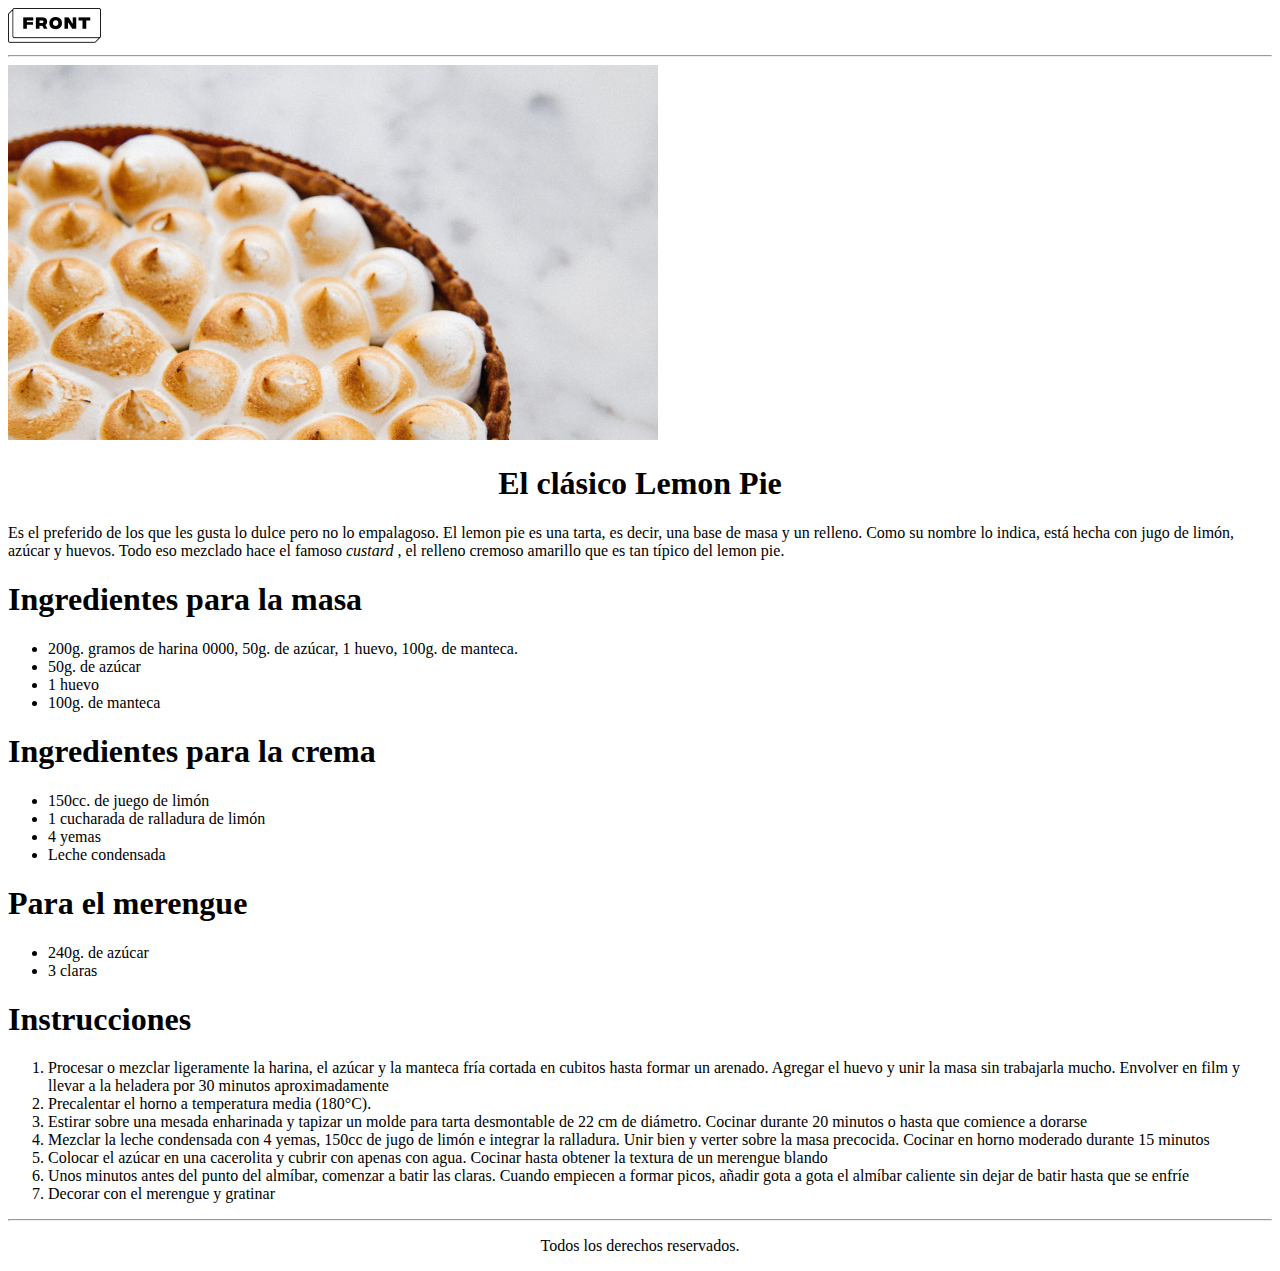
<file: PieDeLimon2/Index.html>
<!DOCTYPE html>
<html lang="en">
<head>
    <meta charset="UTF-8">
    <meta http-equiv="X-UA-Compatible" content="IE=edge">
    <meta name="viewport" content="width=device-width, initial-scale=1.0">
    <title>Document</title>
</head>
<body>
    <img src="img/Group.png" alt="logo">
    <hr>
    <div>
        <img src="img/lemon-pie 1.png" alt="lemon">
        <h1 align="center">El clásico Lemon Pie</h1>
        <p>Es el preferido de los que les gusta lo dulce pero no lo empalagoso. El lemon pie es una tarta, es decir, una base de masa y un relleno. Como su nombre lo indica, está hecha con jugo de limón, azúcar y huevos. Todo eso mezclado hace el famoso <i>custard</i> , el relleno cremoso amarillo que es tan típico del lemon pie.</p> 
        <h1>Ingredientes para la masa</h1>
        <ul>
            <li>200g. gramos de harina 0000, 50g. de azúcar, 1 huevo, 100g. de manteca.</li>
            <li>50g. de azúcar</li>
            <li>1 huevo</li>
            <li>100g. de manteca</li>
        </ul>
        <h1>Ingredientes para la crema</h1>
        <ul>
        <li>150cc. de juego de limón</li>
        <li>1 cucharada de ralladura de limón</li>
        <li>4 yemas</li>
        <li>Leche condensada</li>
    </ul>
    <h1>Para el merengue</h1>
    <ul>
        <li>240g. de azúcar</li>
        <li>3 claras</li>
    </ul>
        <h1>Instrucciones</h1>
        <ol>
            <li>Procesar o mezclar ligeramente la harina, el azúcar y la manteca fría cortada en cubitos hasta formar un arenado. Agregar el huevo y unir la masa sin trabajarla mucho. Envolver en film y llevar a la heladera por 30 minutos aproximadamente</li>
            <li>Precalentar el horno a temperatura media (180°C).</li>
            <li>Estirar sobre una mesada enharinada y tapizar un molde para tarta desmontable de 22 cm de diámetro. Cocinar durante 20 minutos o hasta que comience a dorarse</li>
            <li>Mezclar la leche condensada con 4 yemas, 150cc de jugo de limón e integrar la ralladura. Unir bien y verter sobre la masa precocida. Cocinar en horno moderado durante 15 minutos</li>
            <li>Colocar el azúcar en una cacerolita y cubrir con apenas con agua. Cocinar hasta obtener la textura de un merengue blando</li>
            <li>Unos minutos antes del punto del almíbar, comenzar a batir las claras. Cuando empiecen a formar picos, añadir gota a gota el almíbar caliente sin dejar de batir hasta que se enfríe</li>
            <li>Decorar con el merengue y gratinar</li>
        </ol>
        <hr>
        <p align="center">Todos los derechos reservados.</p>

    </div>
    
</body>
</html>
</file>
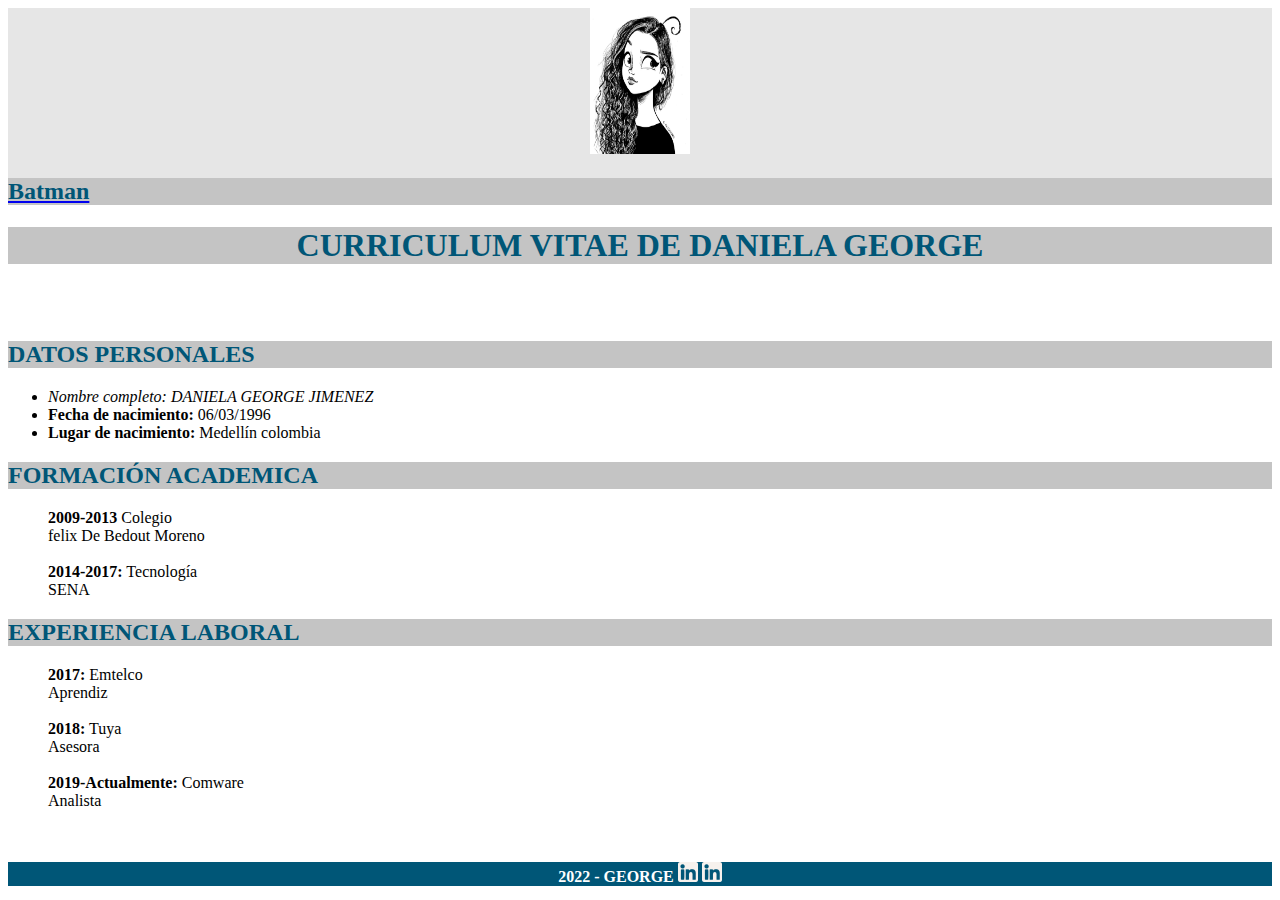
<file: Batman/Daniela.html>
<!DOCTYPE html>
<html lang="en">
<head>
    <meta charset="UTF-8">
    <meta http-equiv="X-UA-Compatible" content="IE=edge">
    <meta name="viewport" content="width=device-width, initial-scale=1.0">
    <title>Batman</title>
    <link rel="stylesheet" href="Style.css">
</head>
<body>
    <div class="gris">
        <center><img class="img1" src="img/Avatar.jpg" alt="logo"></center>
        <a href="Index.html"><h2>Batman</h2></a>
    </div>
    
    <h1>CURRICULUM VITAE DE DANIELA GEORGE</h1>
    <div></div>
    <br>
    <br>
    <div>
        <h2>DATOS PERSONALES</h2>
            <ul>
                <li><i>Nombre completo: DANIELA GEORGE JIMENEZ</i></li>
                <li><span>Fecha de nacimiento:</span> 06/03/1996</li>
                <li><span>Lugar de nacimiento:</span> Medellín colombia</li>
            </ul>
    </div>
    <div>
        <h2>FORMACIÓN ACADEMICA</h2>
        <ul class="Sin">
            <li><span>2009-2013</span> Colegio <br> felix De Bedout Moreno</li>
            <br>
            <li><span>2014-2017:</span> Tecnología <br> SENA</li>
        </ul> 
    </div>
    <div>
        <h2>EXPERIENCIA LABORAL</h2>
        <ul class="Sin">
            <li><span>2017:</span> Emtelco <br> Aprendiz</li>
            <br>
            <li><span>2018:</span> Tuya <br> Asesora</li>
            <br>
             <li><span>2019-Actualmente:</span> Comware <br> Analista</li>
        </ul>

    </div>
    <div></div>
    <br>
    <br>
    <footer>
        <span>2022 - GEORGE</span>
        <img src="img/ico_linkedin.png" alt="Instagram">
        <img src="img/ico_linkedin.png" alt="Linkedin">
    </footer>
    
</body>
</html>
</file>
<file: Batman/Style.css>
h1{
    box-align: center;
    color: #005677; 
    text-align: center;
    background: #C4C4C4;
}
.{
    background-color: red;
}
footer{
    background-color: #005677;
    text-align: center;
    color: #FFFFFF;
    ;
}
h2{
    color:#005677;
    background-color: #C4C4C4;;
}
gris{
    text-align: center;  
    background: #C4C4C4;
}
.Sin{
    list-style-type: none;
}
span{
    font-weight: bold;
}
.gris{
    background-color: #E6E6E6 ;
}
.img1{
    height: 146.3690948486328px;
    width: 100px;
    left: 670px;
    top: 20.90985107421875px;
    border-radius: 0px;
}
</file>
<file: Clase10/css/Style.css>
.SegundoHeader{
    margin: 0;
    background-color: #00669F;
}
header{

    background-color: #1CD1B0;
    margin: 0;

}
footer{
    background-color: #00669F;
    color: #FFF9F9;


}
.texto{
    text-align: center;
    background-color:#F3F3F3;
    ;
}

.conjunto{
    display: flex;

}
.corazon{
    position: absolute;

    margin-top: 1.5%;

}
.foto{
    position: absolute;
    margin-top: 10%;

    padding-left: 8px;
    border-radius: 16px;
}
</file>
<file: Clase10Flex/css/Style.css>
*{
    margin: 0px;
    padding: 0;
    box-sizing: border-box;
}
.SegundoHeader{
    margin: 0;
    background-color: #00669F;
}
header{

    background-color: #1CD1B0;
    margin: 0;

}
footer{
    background-color: #00669F;
    color: #FFF9F9;
    position: relative;
}
.texto{
    text-align: center;
    background-color:#F3F3F3;
    margin-top: 65px;
    
    
}
.corazon{
    position: absolute;
    margin-top: 1.5%;
    margin-left: 10px;

}
.foto{
    position: absolute;
    width: 120px;
    height: 118px;
    left: 90px;
    top: 250px;
    border-radius: 50%;
}
.foto2{
    position: absolute;
    width: 120px;
    height: 118px;
    left: 370px;
    top: 250px;
    border-radius: 50%;
}
.foto3{
    position: absolute;
    width: 120px;
    height: 118px;
    left: 670px;
    top: 250px;
    border-radius: 50%;
}
.titulo{

    font-weight: bold;
    text-align: center;
    top: 60px;
    position: relative;
    background-color:#F3F3F3;


}
.fondo{
    Width: 300px;
    Height: 193px;

}


.Tarjeta1{
    height: 336px; /*Alto*/
    width: 300px; /*Ancho*/
    border-radius: 0px;
   
    
    

}
.conjunto{
    margin-top: 80px;

    display: flex;

}
button{
    position: relative;
    width: 128.78px;
   height: 48.52px;
   left: 100px;
    top: 10px;
    background-color: #00669F;
    border: 0;
    color: white;
}


.TituloTexto{
    background-color: #F3F3F3;
 
}
footer{
    color: white;
}
</file>
<file: Clase14/css/Style.css>
*{
    margin: 0px;
    padding: 0;
    box-sizing: border-box;

}
.SegundoHeader{
 
    background-color: #00669F;
    height: 70px;
    position: absolute;
    width: 100%;
    
}
header{

    background-color:  #D1891C;
    margin: 0;
    height: 30px;

}
footer{
    background-color: #00669F;
    color: #FFF9F9;
    position: relative;
    margin-top: 130px;

}
.texto{
    text-align: center;
    background-color:#F3F3F3;
    margin-top: 65px;
    
    
}
.corazon{
    position: absolute;
    margin-top: 1.5%;
    margin-left: 10px;

}
.foto{
    position: absolute;
    width: 120px;
    height: 118px;
    left: 90px;
    top: 130px;
    border-radius: 50%;
}
.foto2{
    position: absolute;
    width: 120px;
    height: 118px;
    left: 100px;
    top: 130px;
    border-radius: 50%;
}
.foto3{
    position: absolute;
    width: 120px;
    height: 118px;
    left: 670px;
    top: 250px;
    border-radius: 50%;
}
.titulo{

    font-weight: bold;
    text-align: center;
    top: 60px;
    position: relative;
    background-color:#F3F3F3;


}
.fondo{
    Width: 300px;
    Height: 193px;

}


.Tarjeta1{
    height: 336px; /*Alto*/
    width: 300px; /*Ancho*/
    border-radius: 0px;
    margin: 0px 30px;
    background-color: #F3F3F3;
}
.conjunto{
    margin-top: 100px;

    display: flex;


}
button{
    position: relative;
    width: 128.78px;
   height: 48.52px;
   left: 100px;
    top: 10px;
    background-color: #00669F;
    border: 0;
    color: white;
}


.TituloTexto{
    background-color: #F3F3F3;
    height: 250px;
 
}

.contenedor-imagenes{
    position: relative;
}
body{
    position: relative;
}
h2{
    margin: 20px;
    color: white;
}
.imgFooter{
    width: 40px;
    height: 40px;
    di
}
</file>
<file: ClaseOcho/css/Style.css>
div#myDiv{
    background-image: url('../img/fondo.jpg');
    background-size: cover;
    background-repeat: no-repeat;
    margin: 0;
    height: 100vh;
    }
h1{
    box-align: center;
    color: #005677; 
    text-align: center;
    background: #C4C4C4;
}
.{
    background-color: red;
}
footer{
    background-color: #005677;
    text-align: center;
    color: #FFFFFF;
    ;
}
h2{
    color:#005677;
    background-color:  rgb(167, 223, 188);
}
gris{
    text-align: center;  
    background:  rgb(167, 223, 188);
}
.Sin{
    list-style-type: none;
}
span{
    font-weight: bold;
}
.gris{
    background-color:  rgb(167, 223, 188);
}
.img1{
    width: 300px;
    left: 300px;
    border-radius: 0px;
    
}
.foto{
    background-color: rgb(167, 223, 188);

}
div p{
    background-color: rgb(178, 153, 189);
    font-family: 'Franklin Gothic Medium', 'Arial Narrow', Arial, sans-serif;
}

#imagenpequena{
    width: 300px;
    left: 300px;
}
footer{
    background: #222;
    color:#FFFFFF;

}
</file>
<file: css/Style.css>
h4 {
    color: blue;
    font-size: 100px;
}
h3 
{
    color:aqua;
    font-size: 100px;
}
h1 {
    /*
    para definir un color tengo una paleta 140 colores: blue; yellos
    color:blueviolet;
    hexadecimal: 
    formo un color con 6 digito: 
    0-9 A-F
    #FFFFFF #000000; Blanco y negro
    -------------------------------------
    RGB es una funcion que recibe 3 parametros
    rgb (valor1, valor, valor2)red, green, blue
    0-255
    rgb(255,0,0)red
    rgb(0,0,255)blue
    -------------------------------------
    rgba (nivel de opacidad)
    rgba(0,0,255, 0.318)
    */
    color: #c2000036;

}
p
{
    color: red;
    text-transform: uppercase;
    text-decoration: underline;
    font-size: 80px;
    background-color: blueviolet;
}
/*selector de clase*/
.NombreDeClase{
    color: chartreuse;
    font-size: 30px;
}

#NombreId{
    color: yellow;
}
</file>
<file: css2/css/Style.css>
body{
    font-family: 'Roboto', sans-serif;
}
.contenedor{
    background-color: blue;
    background-image: url("../img/lemon-pie\ 1.png");
    background-repeat: repeat-y;
}
.contenedor-cuatro
{
    /*
    background-color: ;
    background-image: ;
    background-repeat: ;
    */
    background: salmon url(../img/lemon-pie\ 1.png);
}
 /*
    Importar una fuente de google
    */
</file>
<file: Formulario/css/Style.css>
*{
    margin: 0px;
    padding: 0;
    box-sizing: border-box;

}
.SegundoHeader{
 
    background-color: #00669F;
    height: 70px;
    position: absolute;
    width: 100%;
    display: flex;
    color: white;
    
}
header{

    background-color: #1CD1B0;
    margin: 0;
    height: 30px;

}
footer{
    background-color: #00669F;
    color: #FFF9F9;
    position: relative;
    margin-top: 130px;

}
.texto{
    text-align: center;
    background-color:#F3F3F3;
    margin-top: 65px;
    
    
}
.corazon{
    position: absolute;
    margin-top: 1.5%;
    margin-left: 10px;

}
.foto{
    position: absolute;
    width: 120px;
    height: 118px;
    left: 90px;
    top: 130px;
    border-radius: 50%;
}
.foto2{
    position: absolute;
    width: 120px;
    height: 118px;
    left: 100px;
    top: 130px;
    border-radius: 50%;
}
.foto3{
    position: absolute;
    width: 120px;
    height: 118px;
    left: 670px;
    top: 250px;
    border-radius: 50%;
}
.titulo{

    font-weight: bold;
    text-align: center;
    top: 60px;
    position: relative;
    background-color:#F3F3F3;


}
.fondo{
    Width: 300px;
    Height: 193px;

}


.Tarjeta1{
    height: 336px; /*Alto*/
    width: 300px; /*Ancho*/
    border-radius: 0px;
    margin: 0px 30px;
    background-color: #F3F3F3;
}
.conjunto{
    margin-top: 100px;

    display: flex;


}
button{
    position: relative;
    width: 128.78px;
   height: 48.52px;
   left: 100px;
    top: 10px;
    background-color: #00669F;
    border: 0;
    color: white;
}


.TituloTexto{
    background-color: #F3F3F3;
    height: 250px;
 
}

.contenedor-imagenes{
    position: relative;
}
body{
    position: relative;
}
h2{
    margin: 20px;
}
.mas{
    border-radius: 120%;
    position: fixed;
    left: 90%;
    top: 70%;
    font-size: 56px;
}
</file>
<file: Nueva carpeta/css/style.css>
/*.logo{
    background: url(/imagenes/Logo.png);
}
.repartidor{
    background-image: url('imagenes/delivery.jpg');
}
.imagenPizza{
    background-image: url(/imagenes/PizzaFalling.jpg);
}*/
*{
    
}
.linea{
    display: inline-block;
}

footer{
    background-color: #222222;
    color: white;
}
header{
    background-color: #222222;
    color: white;
}
</file>
